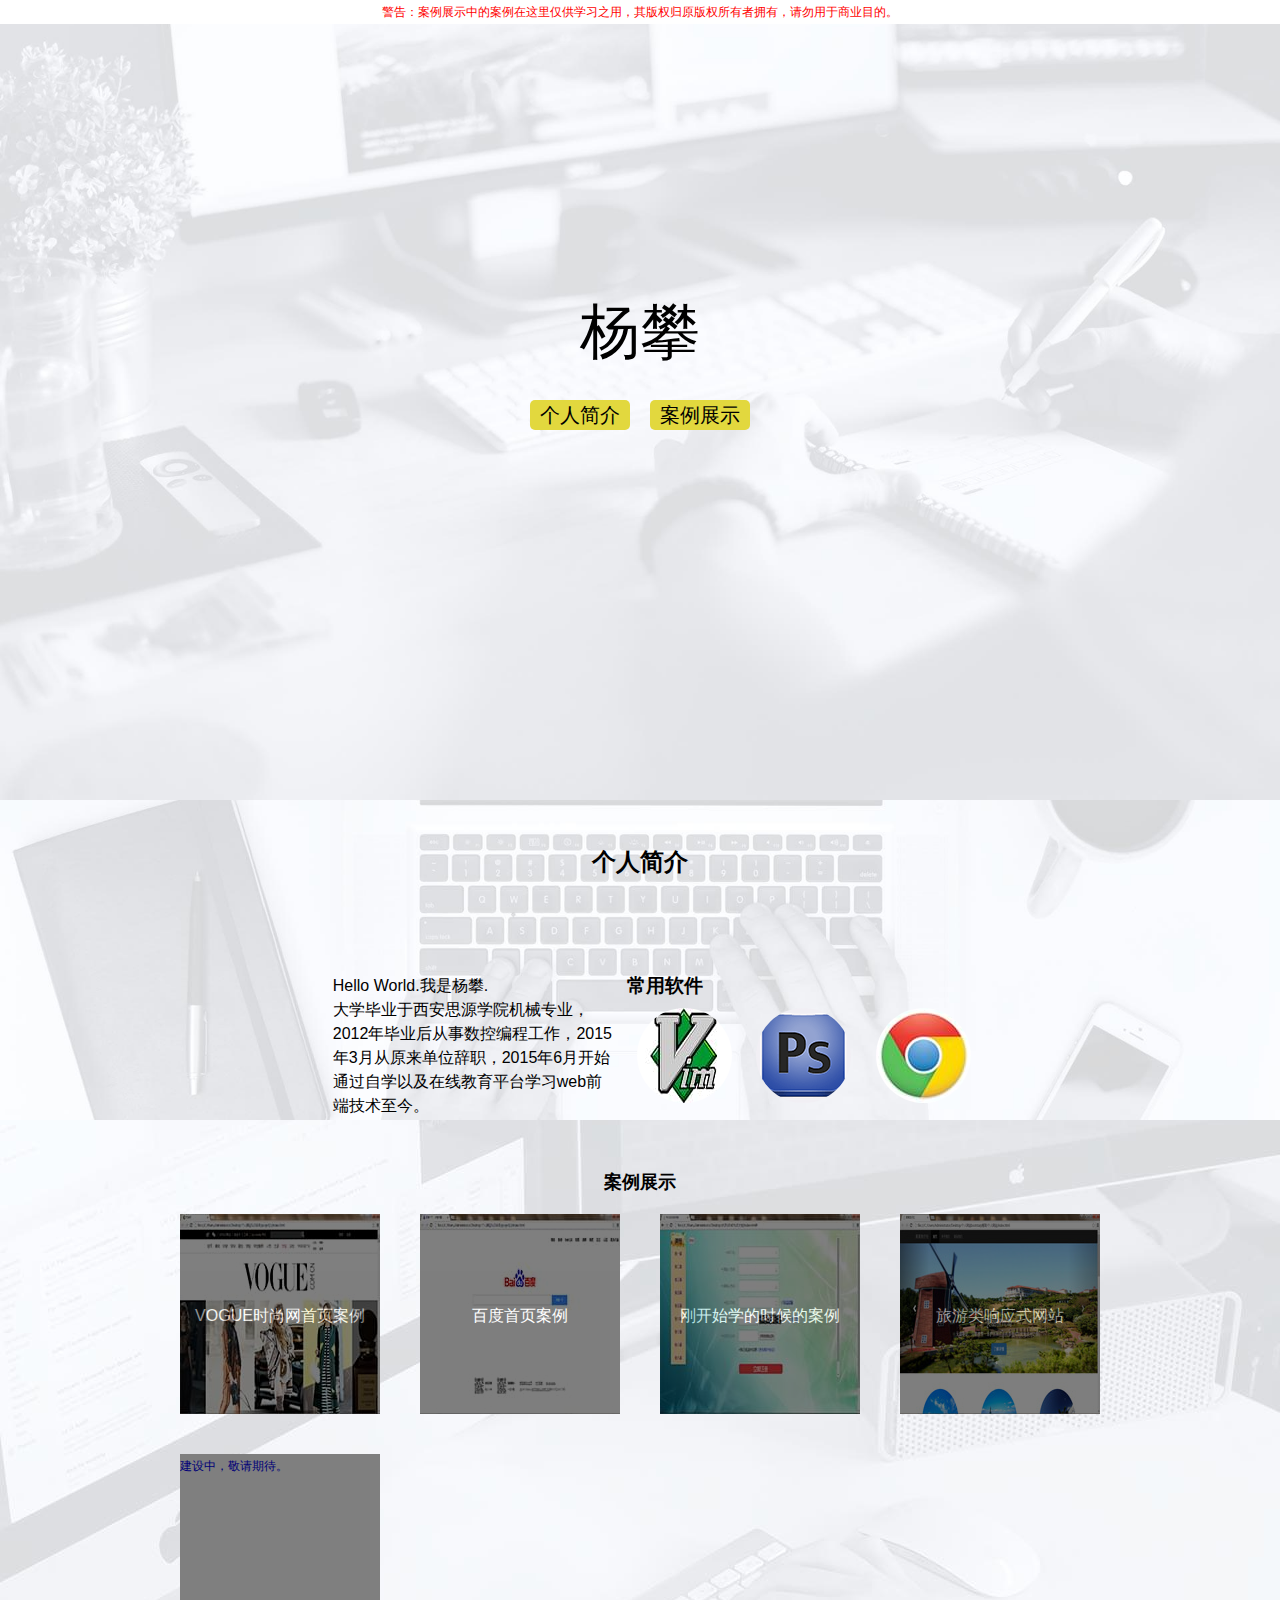
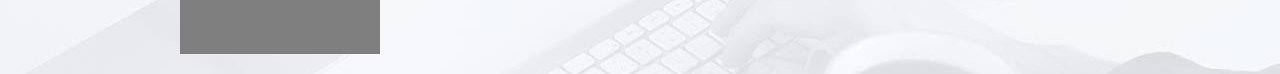
<file: index.html>
<!DOCTYPE html>
<html>
	<head>
		<meta charset="utf-8">
		<meta name="keywords" content="">
		<meta name="description" content="">
		<meta name="viewport" content="width=device-width,initial-scale=1">
		<link rel="stylesheet" href="css/reset.css">
		<link rel="stylesheet" href="css/index.css">
	</head>
	<body>
		<base target="_blank">
		<div class="wraning">
			警告：案例展示中的案例在这里仅供学习之用，其版权归原版权所有者拥有，请勿用于商业目的。
		</div>
		<div class="header">
			<div class="name">
				杨攀
			</div>
			<div class="wrap clearfix">
				<div class="aboutMe fl">
					<a href="javascript:;">个人简介</a>
				</div>
				<div class="work fl">
					<a href="javascript:;">案例展示</a>
				</div>
			</div>
		</div>
		<div class="about">
				<h2>个人简介</h2>
				<div class="wrap clearfix">
					<div class="descript fl">
					 	Hello World.我是杨攀.
					 	<p>
							大学毕业于西安思源学院机械专业，2012年毕业后从事数控编程工作，2015年3月从原来单位辞职，2015年6月开始通过自学以及在线教育平台学习web前端技术至今。
						</p>
					</div>
					<div class="sofe fl">
						<h3>常用软件</h3>
						<span></span>
						<span></span>
						<span></span>
					</div>
				</div>
		</div>
		<div class="workShow">
			<h2>案例展示</h2>
			<div class="wrap clearfix">
				<div class="show">
					<div class="mask"><p>VOGUE时尚网首页案例</p></div>
					<a href="project/1/index.html" title=""><img src="images/work1.jpg" width="200px" height="200px" alt="" title=""/></a>
				</div>
				<div class="show">
					<div class="mask"><p>百度首页案例</p></div>
					<a href="project/2/index.html" title=""><img src="images/work2.jpg" width="200px" height="200px" alt="" title=""/></a>
				</div>
				<div class="show">
					<div class="mask"><p>刚开始学的时候的案例</p></div>
					<a href="project/3/index.html" title=""><img src="images/work3.jpg" width="200px" height="200px" alt="" title=""/></a>
				</div>
				<div class="show">
					<div class="mask"><p>旅游类响应式网站</p></div>
					<a href="project/4/index.html" title=""><img src="images/work4.jpg" width="200px" height="200px" alt="" title=""/></a>
				</div>
				<div class="show">
					<div class="mask"></div>
					<a href="javascript:;" title="">建设中，敬请期待。</a>
				</div>
			</div>
		</div>
		<div class="backTop">
			
		</div>
	<script type="text/javascript" charset="utf-8" src="js/jquery-2.1.4.min.js"></script>
	<script type="text/javascript" charset="utf-8" src="js/index.js"></script>
	</body>
</html>
</file>
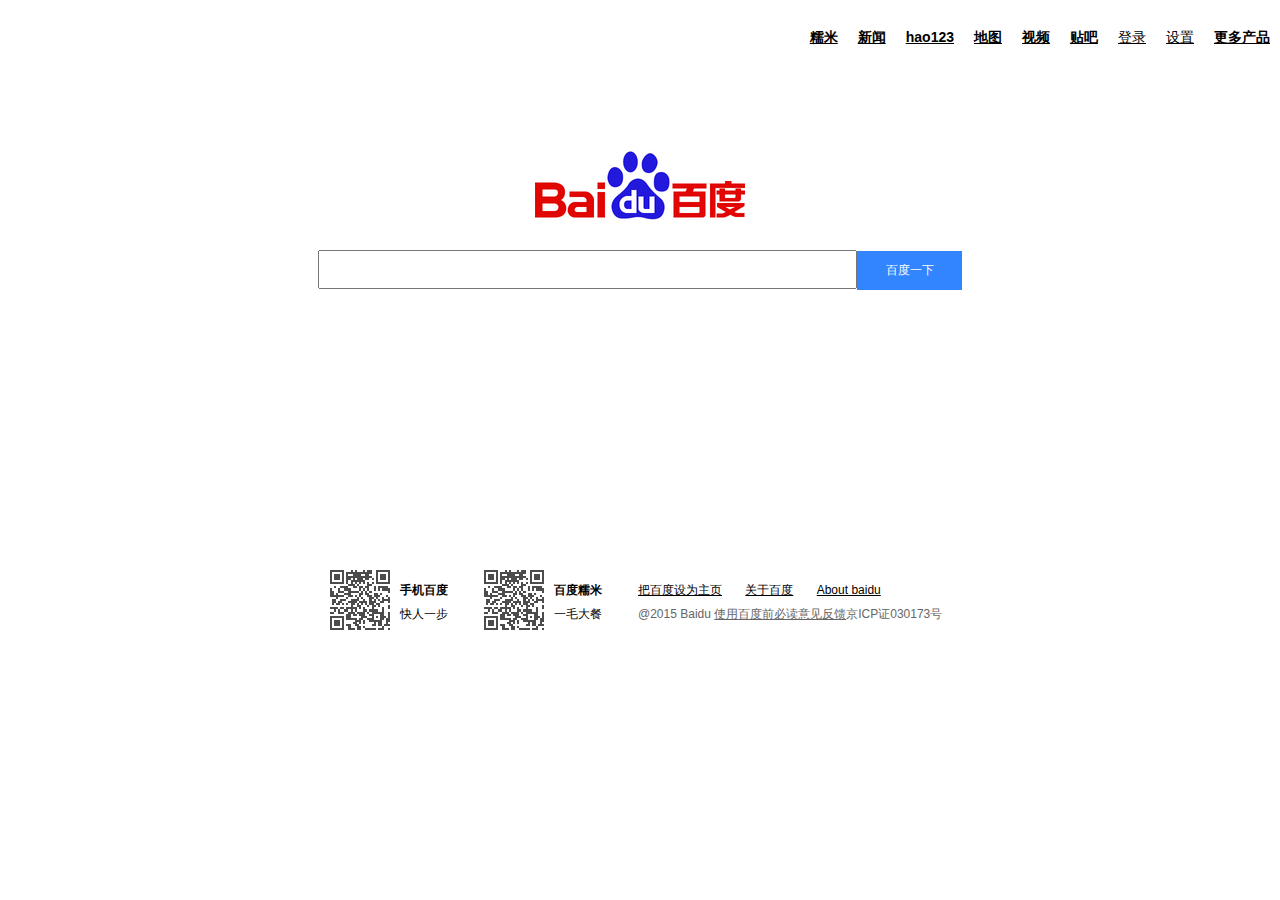
<file: project/2/index.html>
<!DOCTYPE HTML PUBLIC "-//W3C//DTD HTML 4.01//EN""
"http://www.w3.org/TR/html4/strict.dtd">
<html>
	<head>
		<meta http-equiv="content-type" content="text/html; charset=gbk">
	
		<title>�ٶ�һ�£����֪��</title>
		<link rel="stylesheet" href="css/reset.css" type="text/css" >
		<link rel="stylesheet" href="css/index.css" type="text/css" >
		<link rel="icon" href="images/titleicon.png" >
		<script type="text/javascript" src="js/index.js"></script>
	</head>
	<body>
		<div class="header">
			<ul class="nav">
				<li><a href="#">Ŵ��</a></li>
				<li><a href="#">����</a></li>
				<li><a href="#">hao123</a></li>
				<li><a href="#">��ͼ</a></li>
				<li><a href="#">��Ƶ</a></li>
				<li><a href="#">����</a></li>
				<li><a href="#" class="weight">��¼</a></li>
				<li id="set" class="set"><a href="#" class="weight">����</a>
					<i id="upArrow" class="upArrow"></i>
					<ul id="ul">
						<li><a href="#">��������</a></li>
						<li><a href="#">�߼�����</a></li>
						<li><a href="#">�ر�Ԥ��</a></li>
						<li><a href="#">������ʷ</a></li>
					</ul>
				</li>
				<li><a href="#">�����Ʒ</a></li>
			</ul>
		</div>
		<div class="content">
			<input type="text" name="serch" value=""><span class="serchBtn">�ٶ�һ��</span>
		</div>
		<div class="footer">
			<span class="weima"></span>
			<span class="weimaDes"><b>�ֻ��ٶ�</b>����һ��</span>
			<span class="weima"></span>
			<span class="weimaDes"><b>�ٶ�Ŵ��</b>һë���</span>
			<p class="setHome">
				<a href="#">�Ѱٶ���Ϊ��ҳ</a>
				<a href="#">���ڰٶ�</a>
				<a href="#">About baidu</a>
			</p>
			<p class="copyRight">@2015 Baidu <a href="#">ʹ�ðٶ�ǰ�ض�</a><a href="#">�������</a>��ICP֤030173��</p>
		</div>
	</body>
</html>
</file>
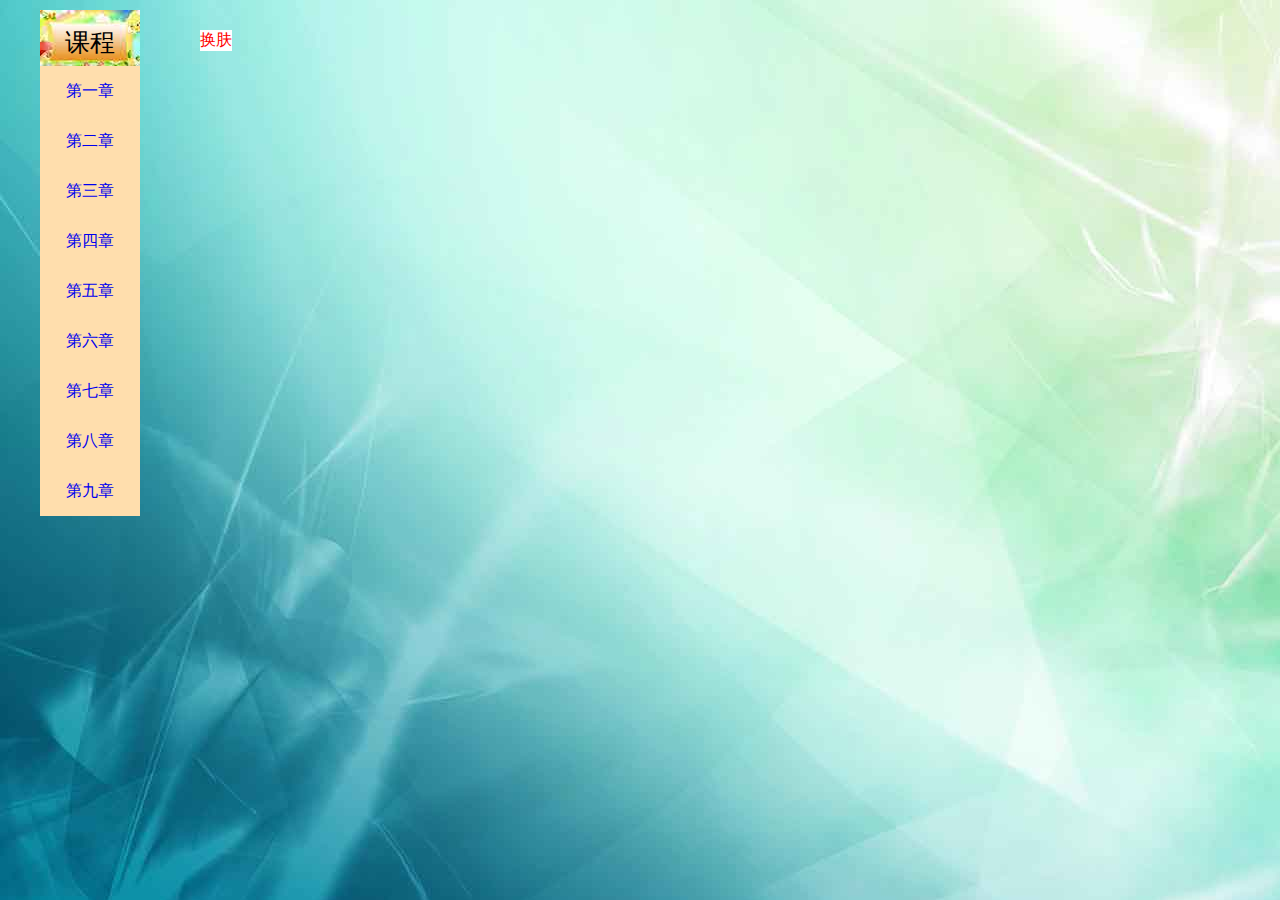
<file: project/3/index.html>
<!DOCTYPE html>
<html>
	<head>
		<meta http-equiv="content-type" content="text/html; charset=gb2312">
	
		<title>W1510043���</title>
		<link rel="stylesheet" href="css/main.css" type="text/css" >
		<script type="text/javascript" src="js/jquery-2.1.4.min.js"></script>
		<script type="text/javascript" src="js/index.js"></script>
	</head>
	<body >
		<div id="wrapper">
			<div id="content">
				<div id="nav">
					<span>�γ�</span>
					<ul>
						<li><a href="html/lesson1.html" target="window">��һ��</a></li>
						<li><a href="html/lesson2.html" target="window">�ڶ���</a></li>
						<li><a href="html/lesson3.html" target="window">������</a></li>
						<li><a href="html/lesson4.html" target="window">������</a></li>
						<li><a href="html/lesson5.html" target="window">������</a></li>
						<li><a href="html/lesson6.html" target="window">������</a></li>
						<li><a href="html/lesson7.html" target="window">������</a></li>
						<li><a href="html/lesson8.html" target="window">�ڰ���</a></li>
						<li><a href="html/lesson9.html" target="window">�ھ���</a></li>
					</ul>
				</div>
				<iframe name="window" frameborder="0"></iframe>
			</div>
			<div id="changeBgBox">
				<p id="changeBg">����</p>
				<div id="changeImg">
					<p id="close">�ر�</p>
					<div id="imgBox">
						<img src="images/main/bg0.jpg" width="150px" height="75px" alt="ͼƬ����ʧ��"/>
						<img src="images/main/bg1.jpg" width="150px" height="75px" alt="ͼƬ����ʧ��"/>
						<img src="images/main/bg2.jpg" width="150px" height="75px" alt="ͼƬ����ʧ��"/>
						<img src="images/main/bg3.jpg" width="150px" height="75px" alt="ͼƬ����ʧ��"/>
						<img src="images/main/bg4.jpg" width="150px" height="75px" alt="ͼƬ����ʧ��"/>
						<img src="images/main/bg5.jpg" width="150px" height="75px" alt="ͼƬ����ʧ��"/>
					</div>
					<div id="showimg"></div>
				</div>
			</div>
		</div>
	</body>
</html>
</file>
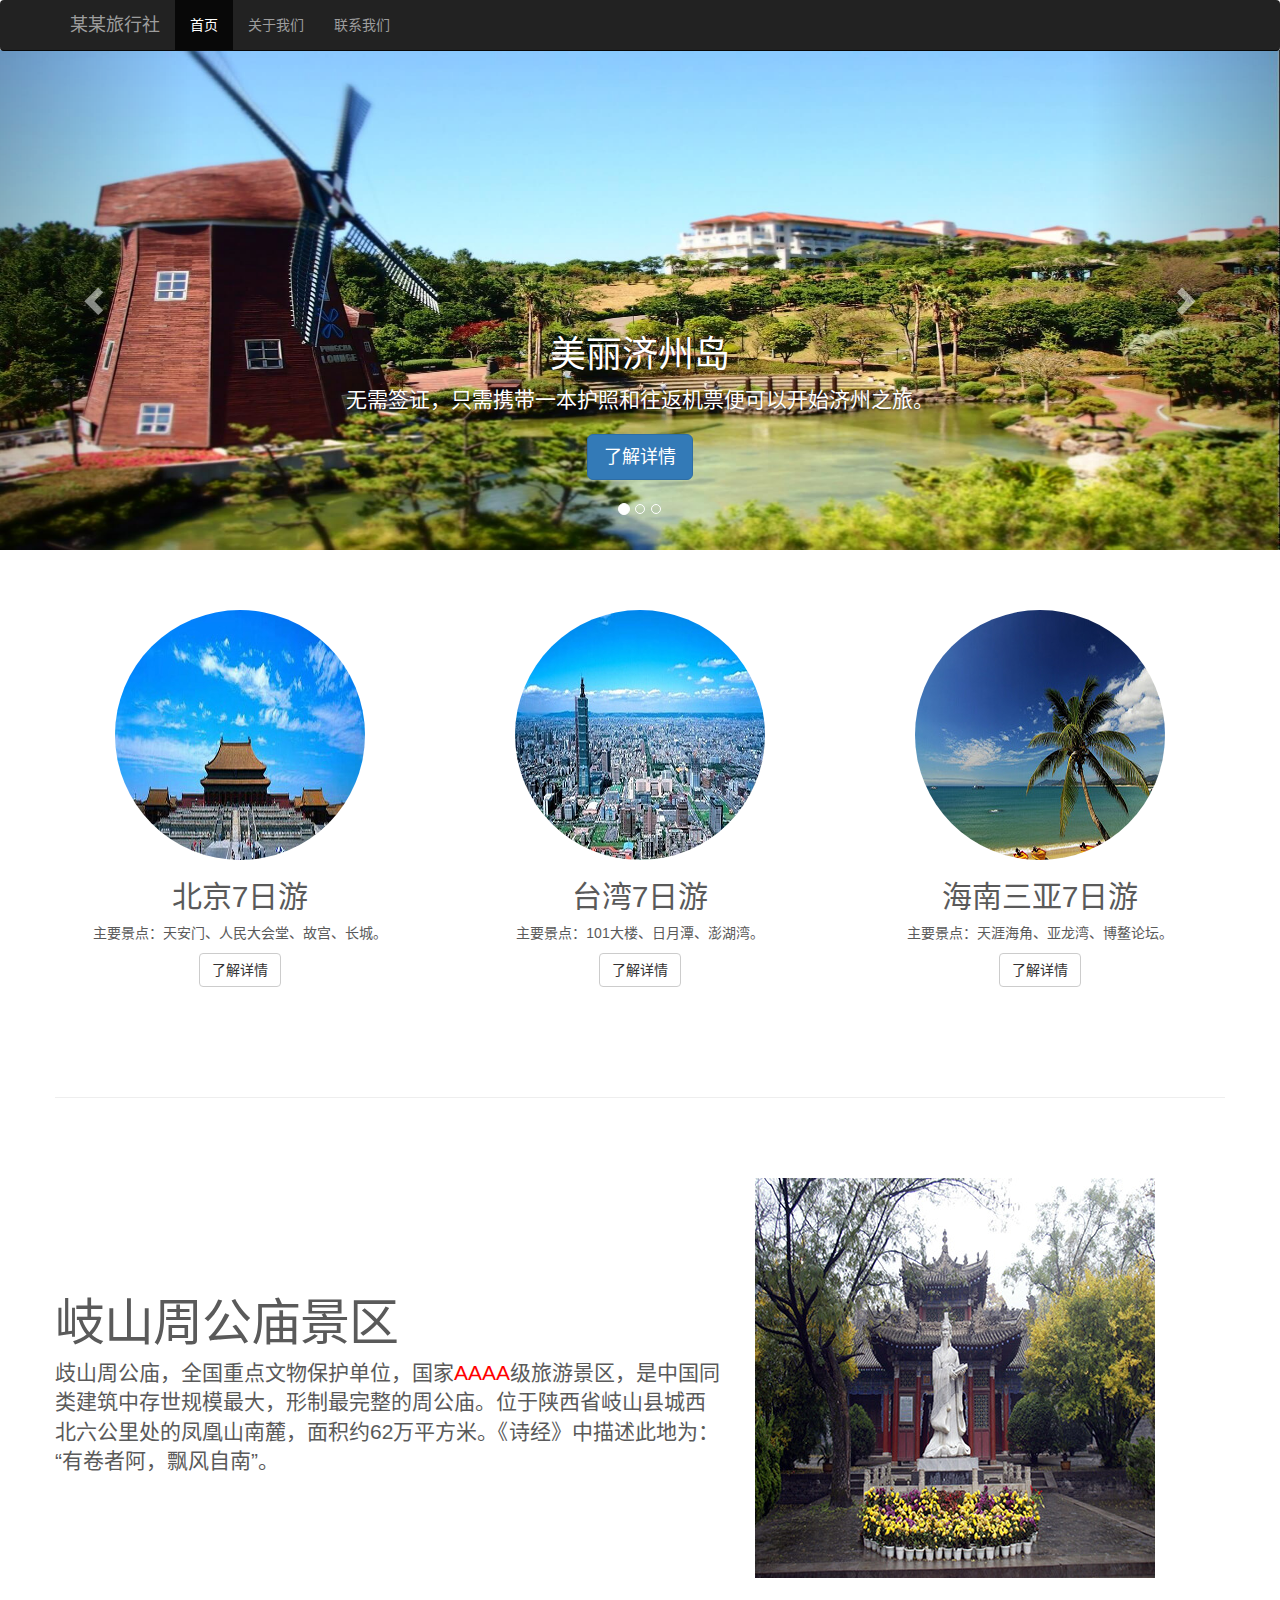
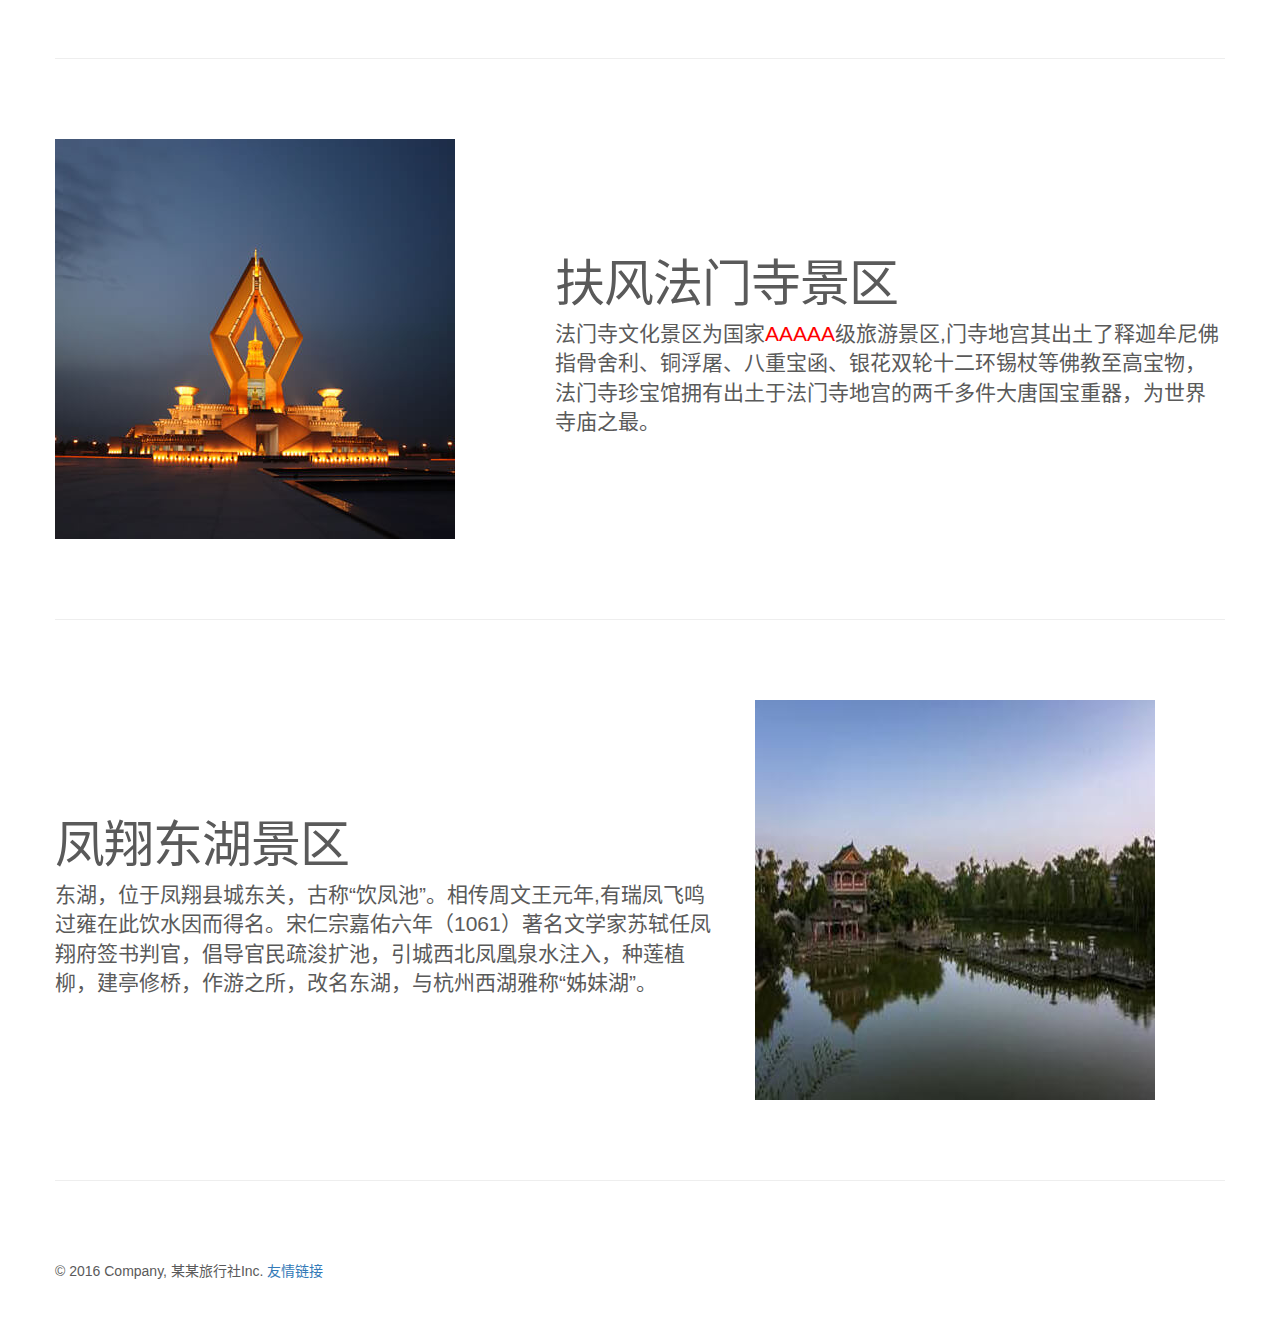
<file: project/4/index.html>
<!DOCTYPE html>
<html lang="zh-cn">
  
<!-- Mirrored from v3.bootcss.com/examples/carousel/ by HTTrack Website Copier/3.x [XR&CO'2013], Sun, 26 Jan 2014 11:51:22 GMT -->
<head>
    <meta charset="utf-8">
    <meta http-equiv="X-UA-Compatible" content="IE=edge">
    <meta name="viewport" content="width=device-width, initial-scale=1.0">
    <meta name="description" content="">
    <meta name="author" content="">
    <title>某某旅行社</title>

    <!-- Bootstrap core CSS -->
    <link href="css/bootstrap.min.css" rel="stylesheet">

    <!-- Just for debugging purposes. Don't actually copy this line! -->
    <!--[if lt IE 9]><script src="../../docs-assets/js/ie8-responsive-file-warning.js"></script><![endif]-->

    <!-- HTML5 shim and Respond.js IE8 support of HTML5 elements and media queries -->
    <!--[if lt IE 9]>
      <script src="http://cdn.bootcss.com/html5shiv/3.7.0/html5shiv.min.js"></script>
      <script src="http://cdn.bootcss.com/respond.js/1.3.0/respond.min.js"></script>
    <![endif]-->

    <!-- Custom styles for this template -->
    <link href="css/grumble.min.css" rel="stylesheet">
    <link href="css/index.css" rel="stylesheet">
  </head>
<!-- NAVBAR
================================================== -->
  <body>
    <div class="navbar-wrapper">
      <div class="container">

        <div class="navbar navbar-inverse navbar-fixed-top" role="navigation">
          <div class="container">
            <div class="navbar-header">
              <button type="button" class="navbar-toggle" data-toggle="collapse" data-target=".navbar-collapse">
                <span class="sr-only">Toggle navigation</span>
                <span class="icon-bar"></span>
                <span class="icon-bar"></span>
                <span class="icon-bar"></span>
              </button>
              <a class="navbar-brand" href="#">某某旅行社</a>
            </div>
            <div class="navbar-collapse collapse">
              <ul class="nav navbar-nav">
                <li class="active"><a href="#">首页</a></li>
                <li><a href="#about">关于我们</a></li>
                <li><a href="#contact">联系我们</a></li>
              </ul>
            </div>
          </div>
        </div>

      </div>
    </div>


    <!-- Carousel
    ================================================== -->
    <div id="myCarousel" class="carousel slide" data-ride="carousel" data-interval="4000">
      <!-- Indicators -->
      <ol class="carousel-indicators">
        <li data-target="#myCarousel" data-slide-to="0" class="active"></li>
        <li data-target="#myCarousel" data-slide-to="1" ></li>
        <li data-target="#myCarousel" data-slide-to="2"></li>
      </ol>
      <div class="carousel-inner">
        <div class="item active">
          <img src="images/11.jpg" alt="First slide">
          <div class="container">
            <div class="carousel-caption">
              <h1>美丽济州岛</h1>
              <p>无需签证，只需携带一本护照和往返机票便可以开始济州之旅。</p>
              <p><a class="btn btn-lg btn-primary" href="#" role="button">了解详情</a></p>
            </div>
          </div>
        </div>
        <div class="item">
          <img src="images/22.jpeg" alt="Second slide">
          <div class="container">
            <div class="carousel-caption">
              <h1>狂野非洲</h1>
              <p>感受来自非洲的气息</p>
              <p><a class="btn btn-lg btn-primary" href="#" role="button">了解详情</a></p>
            </div>
          </div>
        </div>
        <div class="item">
          <img src="images/33.jpg" alt="third">
          <div class="container">
            <div class="carousel-caption">
              <h1>南极之旅</h1>
              <p>当世界各地都已经挤满了游人，你有没有想过，要到世界的尽头好好感受一下。</p>
              <p><a class="btn btn-lg btn-primary" href="#" role="button">了解详情</a></p>
            </div>
          </div>
        </div>
      </div>
      <a class="left carousel-control" href="#myCarousel" data-slide="prev"><span class="glyphicon glyphicon-chevron-left"></span></a>
      <a class="right carousel-control" href="#myCarousel" data-slide="next"><span class="glyphicon glyphicon-chevron-right"></span></a>
    </div><!-- /.carousel -->



    <!-- Marketing messaging and featurettes
    ================================================== -->
    <!-- Wrap the rest of the page in another container to center all the content. -->

    <div class="container marketing">

      <!-- Three columns of text below the carousel -->
      <div class="row">
        <div class="col-lg-4">
          <img class="img-circle" src="images/a1.jpg" alt="">
          <h2 class="show">北京7日游</h2>
          <p>主要景点：天安门、人民大会堂、故宫、长城。</p>
          <p><a class="btn btn-default" href="#" role="button">了解详情</a></p>
        </div><!-- /.col-lg-4 -->
        <div class="col-lg-4">
          <img class="img-circle" src="images/b2.jpg" alt="">
          <h2 class="show">台湾7日游</h2>
          <p>主要景点：101大楼、日月潭、澎湖湾。</p>
          <p><a class="btn btn-default" href="#" role="button">了解详情</a></p>
        </div><!-- /.col-lg-4 -->
        <div class="col-lg-4">
          <img class="img-circle" src="images/c3.jpg" alt="">
          <h2 class="show">海南三亚7日游</h2>
          <p>主要景点：天涯海角、亚龙湾、博鳌论坛。</p>
          <p><a class="btn btn-default" href="#" role="button">了解详情</a></p>
        </div><!-- /.col-lg-4 -->
      </div><!-- /.row -->


      <!-- START THE FEATURETTES -->

      <hr class="featurette-divider">

      <div class="row featurette">
        <div class="col-md-7">
          <h2 class="featurette-heading">岐山周公庙景区</h2>
		  <p class="lead">歧山周公庙，全国重点文物保护单位，国家<span class="fontColor">AAAA</span>级旅游景区，是中国同类建筑中存世规模最大，形制最完整的周公庙。位于陕西省岐山县城西北六公里处的凤凰山南麓，面积约62万平方米。《诗经》中描述此地为：“有卷者阿，飘风自南”。</p>
        </div>
        <div class="col-md-5">
          <img class="featurette-image img-responsive" src="images/111.jpg" alt="image">
        </div>
      </div>

      <hr class="featurette-divider">

      <div class="row featurette">
        <div class="col-md-5">
          <img class="featurette-image img-responsive" src="images/222.jpg" alt="">
        </div>
        <div class="col-md-7">
          <h2 class="featurette-heading">扶风法门寺景区</h2>
          <p class="lead">法门寺文化景区为国家<span class="fontColor">AAAAA</span>级旅游景区,门寺地宫其出土了释迦牟尼佛指骨舍利、铜浮屠、八重宝函、银花双轮十二环锡杖等佛教至高宝物，法门寺珍宝馆拥有出土于法门寺地宫的两千多件大唐国宝重器，为世界寺庙之最。</p>
        </div>
      </div>

      <hr class="featurette-divider">

      <div class="row featurette">
        <div class="col-md-7">
          <h2 class="featurette-heading">凤翔东湖景区</h2>
          <p class="lead">东湖，位于凤翔县城东关，古称“饮凤池”。相传周文王元年,有瑞凤飞鸣过雍在此饮水因而得名。宋仁宗嘉佑六年（1061）著名文学家苏轼任凤翔府签书判官，倡导官民疏浚扩池，引城西北凤凰泉水注入，种莲植柳，建亭修桥，作游之所，改名东湖，与杭州西湖雅称“姊妹湖”。</p>
        </div>
        <div class="col-md-5">
          <img class="featurette-image img-responsive" src="images/333.jpg" alt="">
        </div>
      </div>

      <hr class="featurette-divider">

      <!-- /END THE FEATURETTES -->


      <!-- FOOTER -->
      <footer>
        <p>&copy; 2016 Company, 某某旅行社Inc. <a href="#">友情链接</a></p>
      </footer>

    </div><!-- /.container -->

	<div class="backTop">
			
	</div>

    <!-- Bootstrap core JavaScript
    ================================================== -->
    <!-- Placed at the end of the document so the pages load faster -->
    <script src="js/jquery-2.1.4.min.js"></script>
    <script src="js/bootstrap.min.js"></script>
    <script src="js/jquery.grumble.min.js"></script>
    <script src="js/index.js"></script>
    <script src="js/holder.min.js"></script>
  </body>

<!-- Mirrored from v3.bootcss.com/examples/carousel/ by HTTrack Website Copier/3.x [XR&CO'2013], Sun, 26 Jan 2014 11:51:22 GMT -->
</html>
</file>
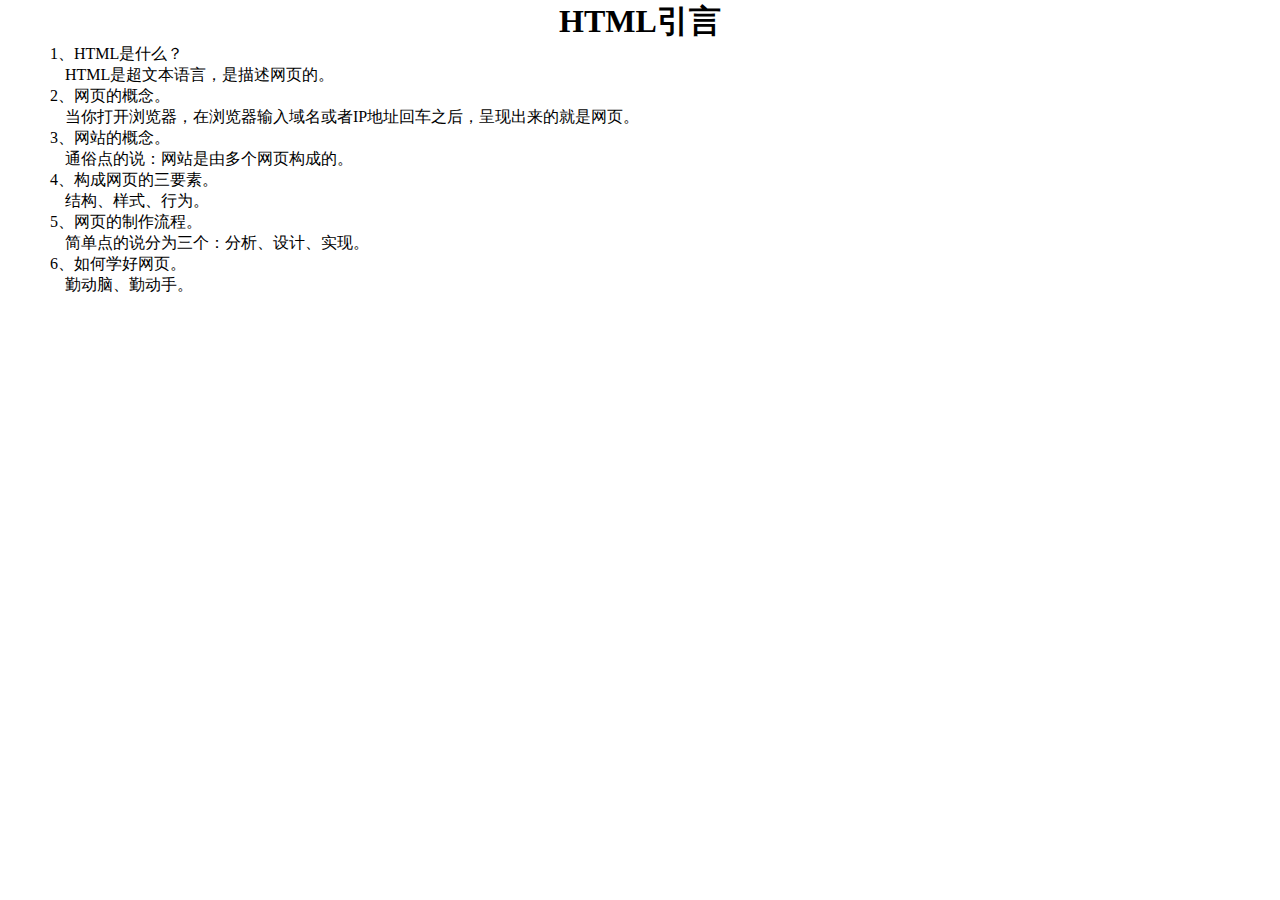
<file: project/3/html/lesson1.html>
<!DOCTYPE html>
<html>
	<head>
		<meta http-equiv="content-type" content="text/html; charset=gb2312">
	    <link rel="stylesheet" href="..//css/lesson1.css" type="text/css" media="screen" charset="utf-8">
		<title>Lesson1</title>
		
	</head>
	<body>
		<div id="header">
			<h1 id="title">HTML����</h1>
		</div>
		<div id="content">
			<p class="knowledge">1��HTML��ʲô��</p>
			<p class="answer">HTML�ǳ��ı����ԣ���������ҳ�ġ�</p>
			<p class="knowledge">2����ҳ�ĸ��</p>
			<p class="answer">�������������������������������IP��ַ�س�֮�󣬳��ֳ����ľ�����ҳ��</p>
			<p class="knowledge">3����վ�ĸ��</p>
			<p class="answer">ͨ�׵��˵����վ���ɶ����ҳ���ɵġ�</p>
			<p class="knowledge">4��������ҳ����Ҫ�ء�</p>
			<p class="answer">�ṹ����ʽ����Ϊ��</p>
			<p class="knowledge">5����ҳ���������̡�</p>
			<p class="answer">�򵥵��˵��Ϊ��������������ơ�ʵ�֡�</p>
			<p class="knowledge">6�����ѧ����ҳ��</p>
			<p class="answer">�ڶ��ԡ��ڶ��֡�</p>
		</div>
	</body>
</html>
</file>
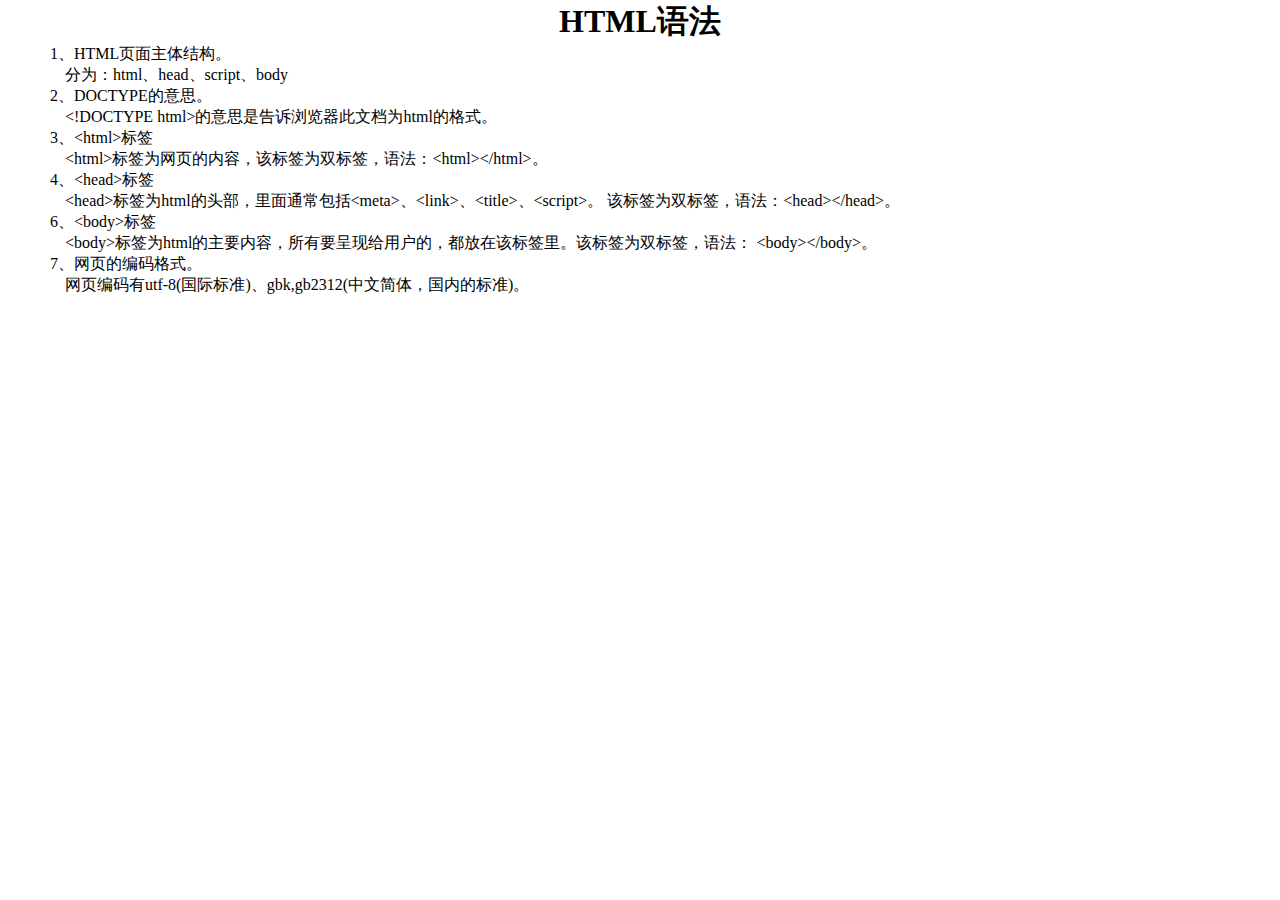
<file: project/3/html/lesson2.html>
<!DOCTYPE html>
<html>
	<head>
		<meta http-equiv="content-type" content="text/html; charset=gb2312">
	    <link rel="stylesheet" href="..//css/lesson2.css" type="text/css" media="screen" charset="utf-8">
		<title>Lesson2</title>
		
	</head>
	<body>
		<div id="header">
			<h1 id="title">HTML�﷨</h1>
		</div>
		<div id="content">
			<p class="knowledge">1��HTMLҳ������ṹ��</p>
			<p class="answer">��Ϊ��html��head��script��body</p>
			<p class="knowledge">2��DOCTYPE����˼��</p>
			<p class="answer">&lt!DOCTYPE html&gt����˼�Ǹ�����������ĵ�Ϊhtml�ĸ�ʽ��</p>
			<p class="knowledge">3��&lthtml&gt��ǩ</p>
			<p class="answer">&lthtml&gt��ǩΪ��ҳ�����ݣ��ñ�ǩΪ˫��ǩ���﷨��&lthtml&gt&lt/html&gt��</p>
			<p class="knowledge">4��&lthead&gt��ǩ</p>
			<p class="answer">&lthead&gt��ǩΪhtml��ͷ��������ͨ������&ltmeta&gt��&ltlink&gt��&lttitle&gt��&ltscript&gt��
			                 �ñ�ǩΪ˫��ǩ���﷨��&lthead&gt&lt/head&gt��</p>
			<p class="knowledge">6��&ltbody&gt��ǩ</p>
			<p class="answer">&ltbody&gt��ǩΪhtml����Ҫ���ݣ�����Ҫ���ָ��û��ģ������ڸñ�ǩ��ñ�ǩΪ˫��ǩ���﷨��
			                  &ltbody&gt&lt/body&gt��</p>
			<p class="knowledge">7����ҳ�ı����ʽ��</p>
			<p class="answer">��ҳ������utf-8(���ʱ�׼)��gbk,gb2312(���ļ��壬���ڵı�׼)��</p>
		</div>
	</body>
</html>
</file>
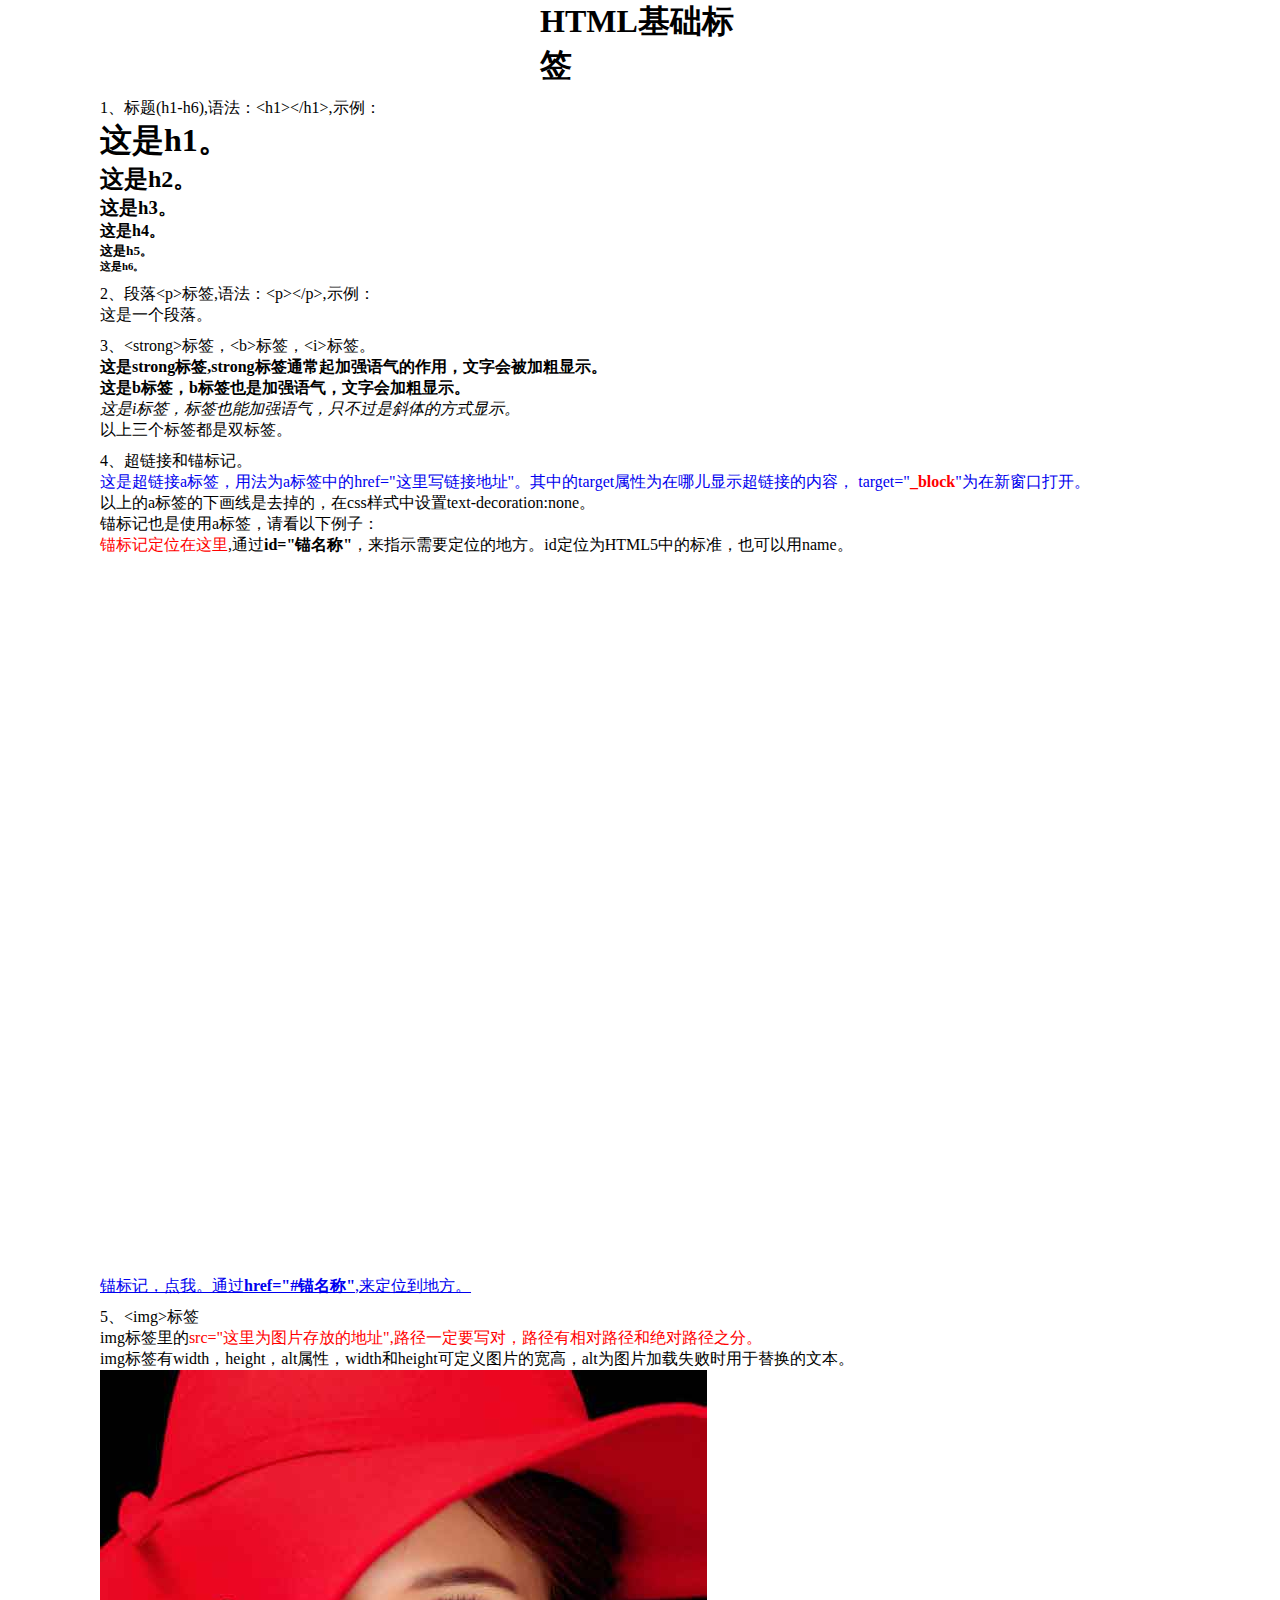
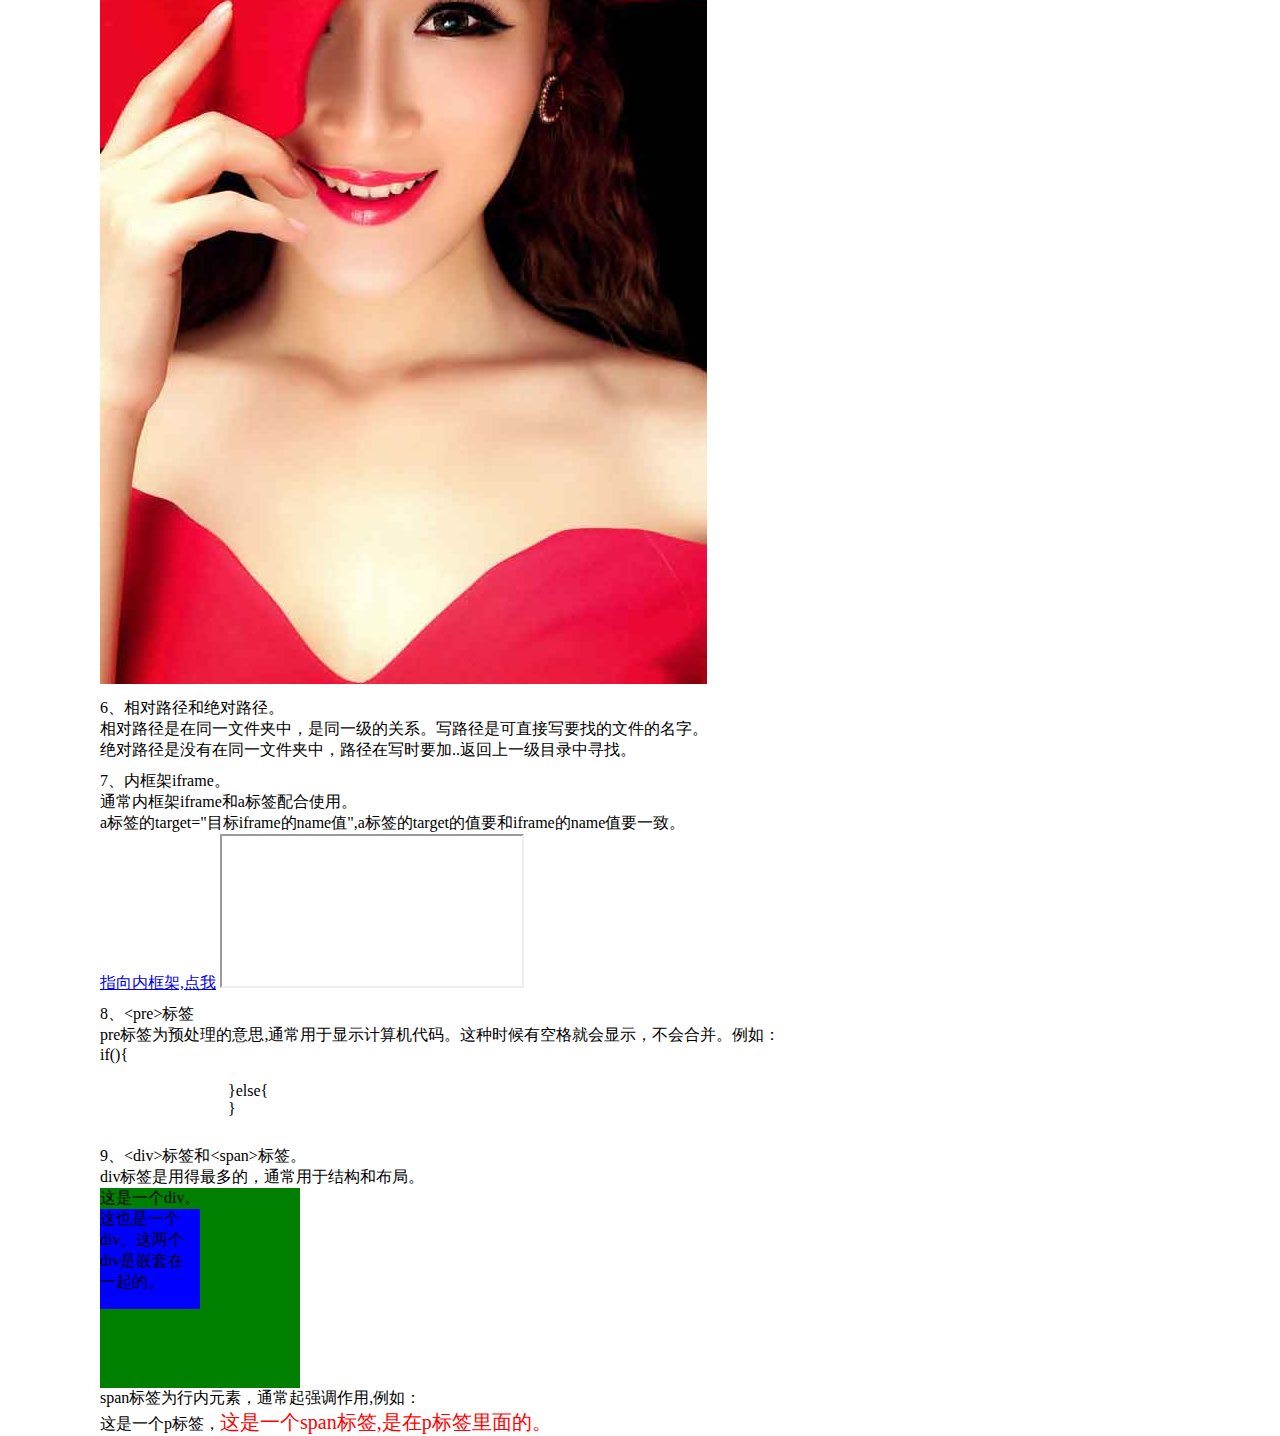
<file: project/3/html/lesson3.html>
<!DOCTYPE html>
<html>
	<head>
		<meta http-equiv="content-type" content="text/html; charset=gb2312">
	    <link rel="stylesheet" href="..//css/lesson3.css" type="text/css" media="screen" charset="utf-8">
		<title>Lesson3</title>
		
	</head>
	<body>
		<div id="header">
			<span class="title"><b>HTML������ǩ</b></span>
		</div>
		<div id="content">
			<div class="knowledge">
				<p>1������(h1-h6),�﷨��&lth1&gt&lt/h1&gt,ʾ����</p>
				<h1>����h1��</h1>
				<h2>����h2��</h2>
				<h3>����h3��</h3>
				<h4>����h4��</h4>
				<h5>����h5��</h5>
				<h6>����h6��</h6>
			</div>
			<div class="knowledge">
				<p>2������&ltp&gt��ǩ,�﷨��&ltp&gt&lt/p&gt,ʾ����</p>
				<p>����һ�����䡣</p>
			</div>
			<div class="knowledge">
				<p>3��&ltstrong&gt��ǩ��&ltb&gt��ǩ��&lti&gt��ǩ��</p>
				<strong>����strong��ǩ,strong��ǩͨ�����ǿ���������ã����ֻᱻ�Ӵ���ʾ��</strong> </br>
				<b>����b��ǩ��b��ǩҲ�Ǽ�ǿ���������ֻ�Ӵ���ʾ��</b> </br>
				<i>����i��ǩ����ǩҲ�ܼ�ǿ������ֻ������б��ķ�ʽ��ʾ��</i> </br>
				<p>����������ǩ����˫��ǩ��</p>
			</div>
			<div class="knowledge">
				<p>4�������Ӻ�ê��ǡ�</p>
				<a href="#" style="text-decoration:none">���ǳ�����a��ǩ���÷�Ϊa��ǩ�е�href="����д���ӵ�ַ"�����е�target����Ϊ���Ķ���ʾ�����ӵ����ݣ�
					target="<b style="color:red">_block</b>"Ϊ���´��ڴ򿪡�
				</a>
				<p>���ϵ�a��ǩ���»�����ȥ���ģ���css��ʽ������text-decoration:none��</p>
				<p>ê���Ҳ��ʹ��a��ǩ���뿴�������ӣ�</p>
				<a id="a1" ><span style="color:red">ê��Ƕ�λ������</span>,ͨ��<b>id="ê����"</b>����ָʾ��Ҫ��λ�ĵط���id��λΪHTML5�еı�׼��Ҳ������name��</a>
				</br>
				</br>
				</br>
				</br>
				</br>
				</br>
				</br>
				</br>
				</br>
				</br>
				</br>
				</br>
				</br>
				</br>
				</br>
				</br>
				</br>
				</br>
				</br>
				</br>
				</br>
				</br>
				</br>
				</br>
				</br>
				</br>
				</br>
				</br>
				</br>
				</br>
				</br>
				</br>
				</br>
				</br>
				</br>
				</br>
				</br>
				</br>
				</br>
				</br>
				</br>
				<a href="#a1">ê��ǣ����ҡ�ͨ��<b>href="#ê����"</b>,����λ���ط���</a>
			</div>
			<div class="knowledge">
				<p>5��&ltimg&gt��ǩ</p>
				<p>img��ǩ���<span style="color:red">src="����ΪͼƬ��ŵĵ�ַ",·��һ��Ҫд�ԣ�·�������·���;���·��֮�֡�</span></p>
				<p>img��ǩ��width��height��alt���ԣ�width��height�ɶ���ͼƬ�Ŀ��ߣ�altΪͼƬ����ʧ��ʱ�����滻���ı���</p>
				<img src="../images/lesson3/img1.jpg" />
			</div>
			<div class="knowledge">
				<p>6�����·���;���·����</p>
				<p>���·������ͬһ�ļ����У���ͬһ���Ĺ�ϵ��д·���ǿ�ֱ��дҪ�ҵ��ļ������֡�</p>
				<p>����·����û����ͬһ�ļ����У�·����дʱҪ��..������һ��Ŀ¼��Ѱ�ҡ�</p>
			</div>
			<div class="knowledge">
				<p>7���ڿ��iframe��</p>
				<p>ͨ���ڿ��iframe��a��ǩ���ʹ�á�</p>
				<p>a��ǩ��target="Ŀ��iframe��nameֵ",a��ǩ��target��ֵҪ��iframe��nameֵҪһ�¡�</p>
				<a href="../index.html" target="iframe1">ָ���ڿ��,����</a>
				<iframe name="iframe1"></iframe>
			</div>
			<div class="knowledge">
				<p>8��&ltpre&gt��ǩ</p>
				<p>pre��ǩΪԤ��������˼,ͨ��������ʾ��������롣����ʱ���пո�ͻ���ʾ������ϲ������磺</p>
				<pre>if(){
				
				}else{
				}
				</pre>
			</div>
			<div class="knowledge">
				<p>9��&ltdiv&gt��ǩ��&ltspan&gt��ǩ��</p>
				<p>div��ǩ���õ����ģ�ͨ�����ڽṹ�Ͳ��֡�</p>
				<div class="box" style="width:200px;height:200px;background-color:green;">
					����һ��div��
					<div class="box1" style="width:100px;height:100px;background-color:blue;">
						��Ҳ��һ��div��������div��Ƕ����һ��ġ�
					</div>
				</div>
				<p>span��ǩΪ����Ԫ�أ�ͨ����ǿ������,���磺</p>
				<p>����һ��p��ǩ��<span style="font-size:20px;color:red;">����һ��span��ǩ,����p��ǩ����ġ�</span></p>
			</div>
		</div>
	</body>
</html>
</file>
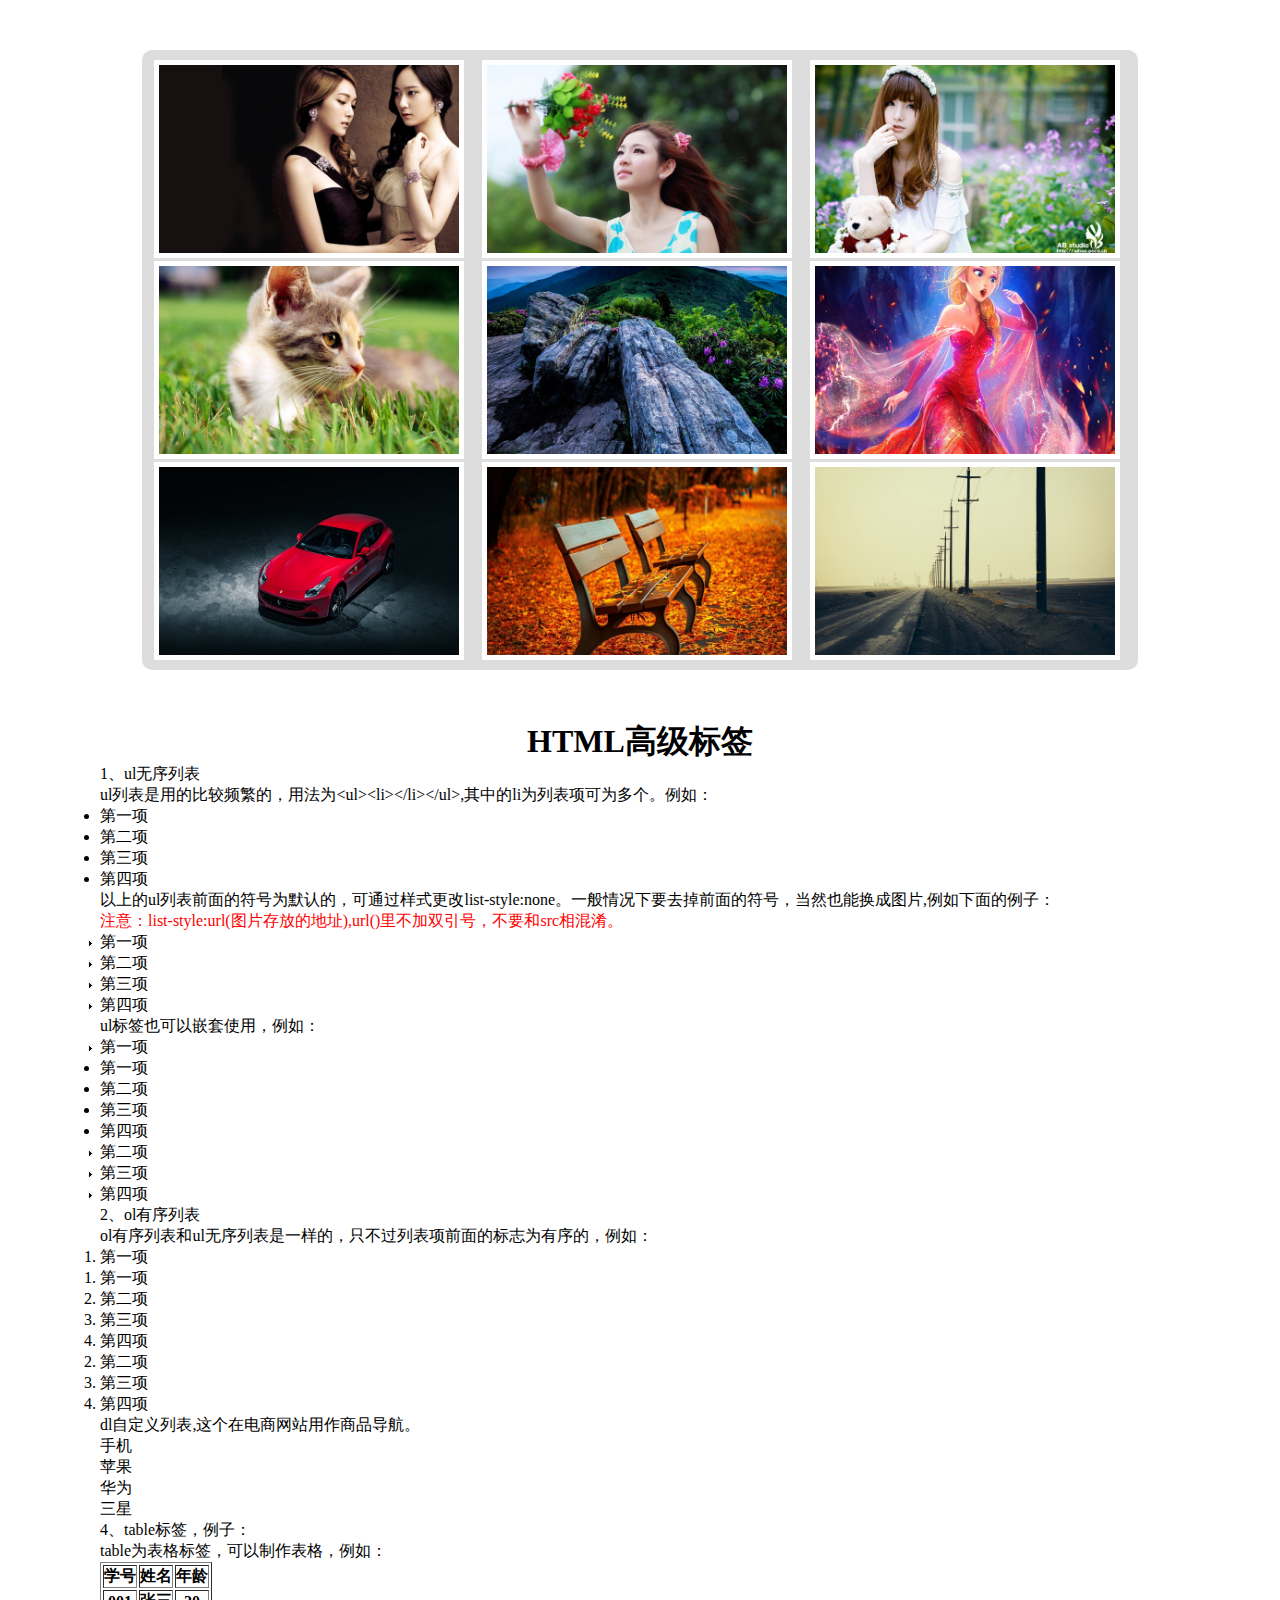
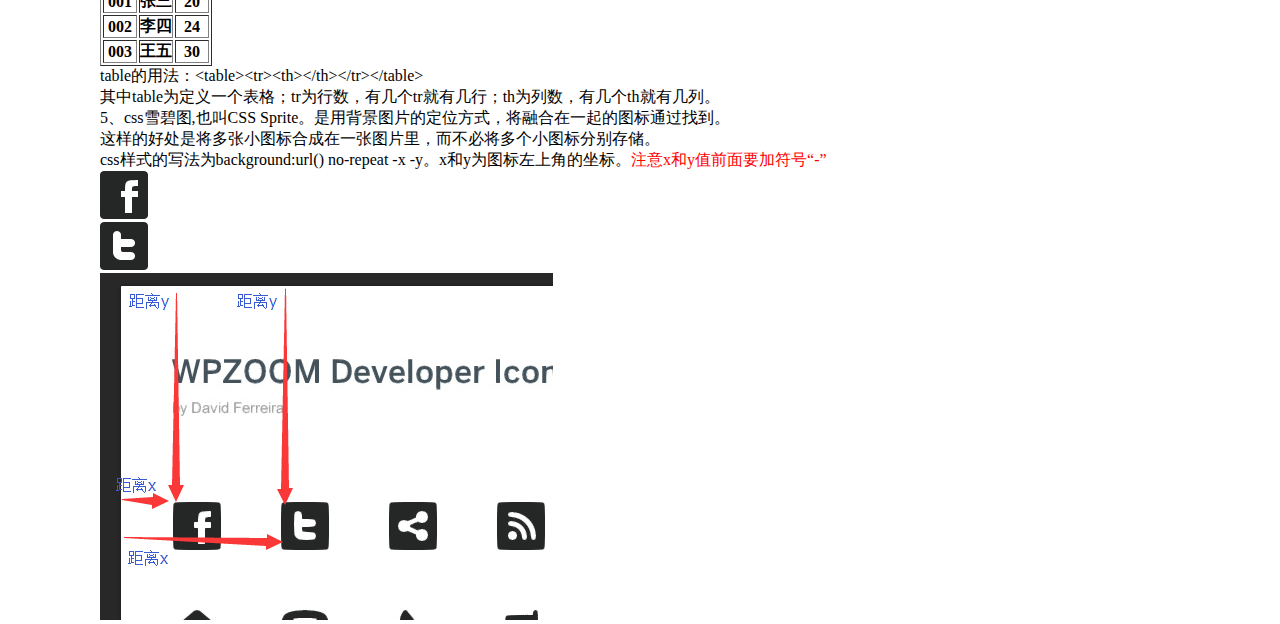
<file: project/3/html/lesson4.html>
<!DOCTYPE html>
<html>
	<head>
		<meta http-equiv="content-type" content="text/html; charset=gbk">
	
		<title>Lesson4</title>
		<link rel="stylesheet" href="../css/lesson4.css" type="text/css" media="screen" charset="utf-8">
	</head>
	<body>
		<div id="box">
			<ul>
				<li><img src="../images/lesson4/big1.jpg" width="300px" height="188px" /></li>
				<li><img src="../images/lesson4/big2.jpg" width="300px" height="188px" /></li>
				<li><img src="../images/lesson4/big3.jpg" width="300px" height="188px" /></li>
				<li><img src="../images/lesson4/big4.jpg" width="300px" height="188px" /></li>
				<li><img src="../images/lesson4/big5.jpg" width="300px" height="188px" /></li>
				<li><img src="../images/lesson4/big6.jpg" width="300px" height="188px" /></li>
				<li><img src="../images/lesson4/big7.jpg" width="300px" height="188px" /></li>
				<li><img src="../images/lesson4/big8.jpg" width="300px" height="188px" /></li>
				<li><img src="../images/lesson4/big9.jpg" width="300px" height="188px" /></li>
			</ul>
		</div>
		<div id="lesson4">
			<h1 id="title">HTML�߼���ǩ</h1>
			<div id="knowledge">
				<div id="knowledge1">
					<p>1��ul�����б�</p>
					<p>ul�б����õıȽ�Ƶ���ģ��÷�Ϊ&ltul&gt&ltli&gt&lt/li&gt&lt/ul&gt,���е�liΪ�б����Ϊ��������磺</p>
					<ul style="list-style:disc">
						<li>��һ��</li>
						<li>�ڶ���</li>
						<li>������</li>
						<li>������</li>
					</ul>
					<p>���ϵ�ul�б�ǰ��ķ���ΪĬ�ϵģ���ͨ����ʽ����list-style:none��һ�������Ҫȥ��ǰ��ķ��ţ���ȻҲ�ܻ���ͼƬ,������������ӣ�</p>
					<span style="color:red;">ע�⣺list-style:url(ͼƬ��ŵĵ�ַ),url()�ﲻ��˫���ţ���Ҫ��src�������</span>
					<ul id="li_bg" >
						<li>��һ��</li>
						<li>�ڶ���</li>
						<li>������</li>
						<li>������</li>
					</ul>
					<p>ul��ǩҲ����Ƕ��ʹ�ã����磺</p>
					<ul id="li_bg" >
						<li>��һ��
						<ul><ul style="list-style:disc">
						<li>��һ��</li>
						<li>�ڶ���</li>
						<li>������</li>
						<li>������</li>
					</ul>
						</ul>
						</li>
						<li>�ڶ���</li>
						<li>������</li>
						<li>������</li>
					</ul>
				</div>
				<div id="konwledge2">
					<p>2��ol�����б�</p>
					<p>ol�����б���ul�����б���һ���ģ�ֻ�����б���ǰ��ı�־Ϊ����ģ����磺</p>
					<ol>
						<li>��һ��
							<ol>
								<li>��һ��</li>
								<li>�ڶ���</li>
								<li>������</li>
								<li>������</li>
							</ol>
						</li>
						<li>�ڶ���</li>
						<li>������</li>
						<li>������</li>
					</ol>
				</div>
				<div id="knowledge3">
					<p>dl�Զ����б�,����ڵ�����վ������Ʒ������</p>
					<dl>
						<dt>�ֻ�</dt>
						<dd>ƻ��</dd>
						<dd>��Ϊ</dd>
						<dd>����</dd>
					</dl>
				</div>
				<div id="knoeledge4">
					<p>4��table��ǩ�����ӣ�</p>
					<p>tableΪ�����ǩ�����������������磺</p>
					<table border="1">
						<tr>
							<th>ѧ��</th>
							<th>����</th>
							<th>����</th>
						</tr>
						<tr>
							<th>001</th>
							<th>����</th>
							<th>20</th>
						</tr>
						<tr>
							<th>002</th>
							<th>����</th>
							<th>24</th>
						</tr>
						<tr>
							<th>003</th>
							<th>����</th>
							<th>30</th>
						</tr>
					</table>
					<p>table���÷���&lttable&gt&lttr&gt&ltth&gt&lt/th&gt&lt/tr&gt&lt/table&gt</p>
					<p>����tableΪ����һ������trΪ�������м���tr���м��У�thΪ�������м���th���м��С�</p>
				</div>
				<div id="knowledge5">
					<p>5��cssѩ��ͼ,Ҳ��CSS Sprite�����ñ���ͼƬ�Ķ�λ��ʽ�����ں���һ���ͼ��ͨ���ҵ���</p>
					<p>�����ĺô��ǽ�����Сͼ��ϳ���һ��ͼƬ������ؽ����Сͼ��ֱ�洢��</p>
					<p>css��ʽ��д��Ϊbackground:url() no-repeat -x -y��x��yΪͼ�����Ͻǵ����ꡣ<span style="color:red;">ע��x��yֵǰ��Ҫ�ӷ��š�-��</span></p>
					<div class="icon"></div>
					<div class="icon1"></div>
					<img src="../images/lesson4/sprite.png" />
				</div>
			</div>
		</div>
	</body>
</html>
</file>
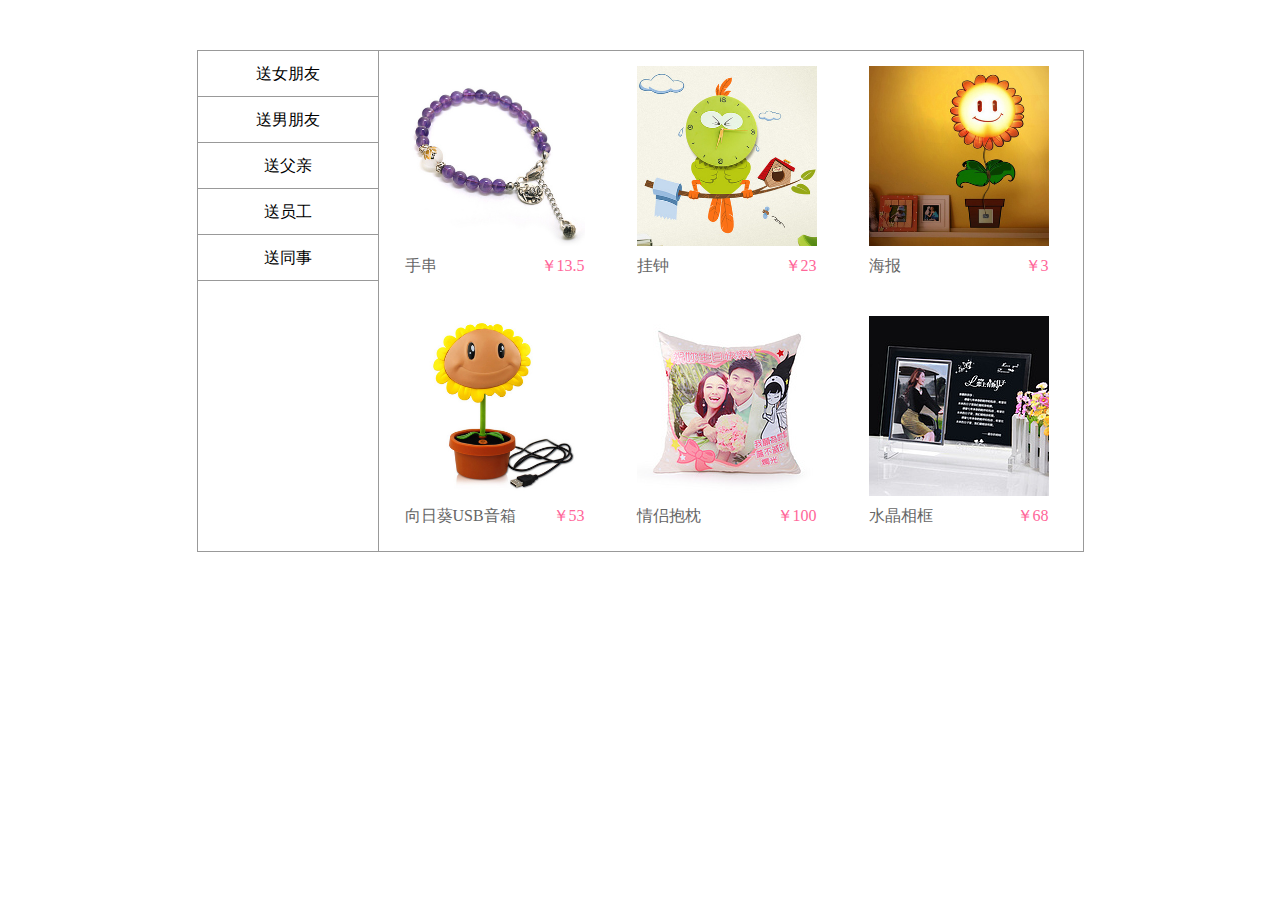
<file: project/3/html/lesson5.html>
<!DOCTYPE HTML PUBLIC "-//W3C//DTD HTML 4.01//EN""
"http://www.w3.org/TR/html4/strict.dtd">
<html>
	<head>
		<meta http-equiv="content-type" content="text/html; charset=gbk">
	
		<title>Lesson5</title>
		<link rel="stylesheet" href="../css/lesson5.css" type="text/css" media="screen" charset="utf-8">
	</head>
	<body>
		<div id="container">
			<div id="nav">
				<ul>
					<li><a href="#">��Ů����</a></li>
					<li><a href="#">��������</a></li>
					<li><a href="#">�͸���</a></li>
					<li><a href="#">��Ա��</a></li>
					<li><a href="#">��ͬ��</a></li>
				</ul>
			</div>
			<div id="content">
				<div id="product">
					<div id="img">
						<img src="../images/lesson5/1-1.jpg" width="180px" height="180px" alt="ͼƬ����ʧ��"/>
					</div>
					<div id="detail">
						<p id="word">�ִ�</p>
						<p id="money">��13.5</p>
					</div>
				</div>
				<div id="product">
					<div id="img">
						<img src="../images/lesson5/1-2.jpg" width="180px" height="180px" alt="ͼƬ����ʧ��"/>
					</div>
					<div id="detail">
						<p id="word">����</p>
						<p id="money">��23</p>
					</div>
				</div>
				<div id="product">
					<div id="img">
						<img src="../images/lesson5/1-3.jpg" width="180px" height="180px" alt="ͼƬ����ʧ��"/>
					</div>
					<div id="detail">
						<p id="word">����</p>
						<p id="money">��3</p>
					</div>
				</div>
				<div id="product">
					<div id="img">
						<img src="../images/lesson5/1-4.jpg" width="180px" height="180px" alt="ͼƬ����ʧ��"/>
					</div>
					<div id="detail">
						<p id="word">���տ�USB����</p>
						<p id="money">��53</p>
					</div>
				</div>
				<div id="product">
					<div id="img">
						<img src="../images/lesson5/1-5.jpg" width="180px" height="180px" alt="ͼƬ����ʧ��"/>
					</div>
					<div id="detail">
						<p id="word">���±���</p>
						<p id="money">��100</p>
					</div>
				</div>
				<div id="product">
					<div id="img">
						<img src="../images/lesson5/1-6.jpg" width="180px" height="180px" alt="ͼƬ����ʧ��"/>
					</div>
					<div id="detail">
						<p id="word">ˮ�����</p>
						<p id="money">��68</p>
					</div>
				</div>
			</div>
		</div>
	</body>
</html>
</file>
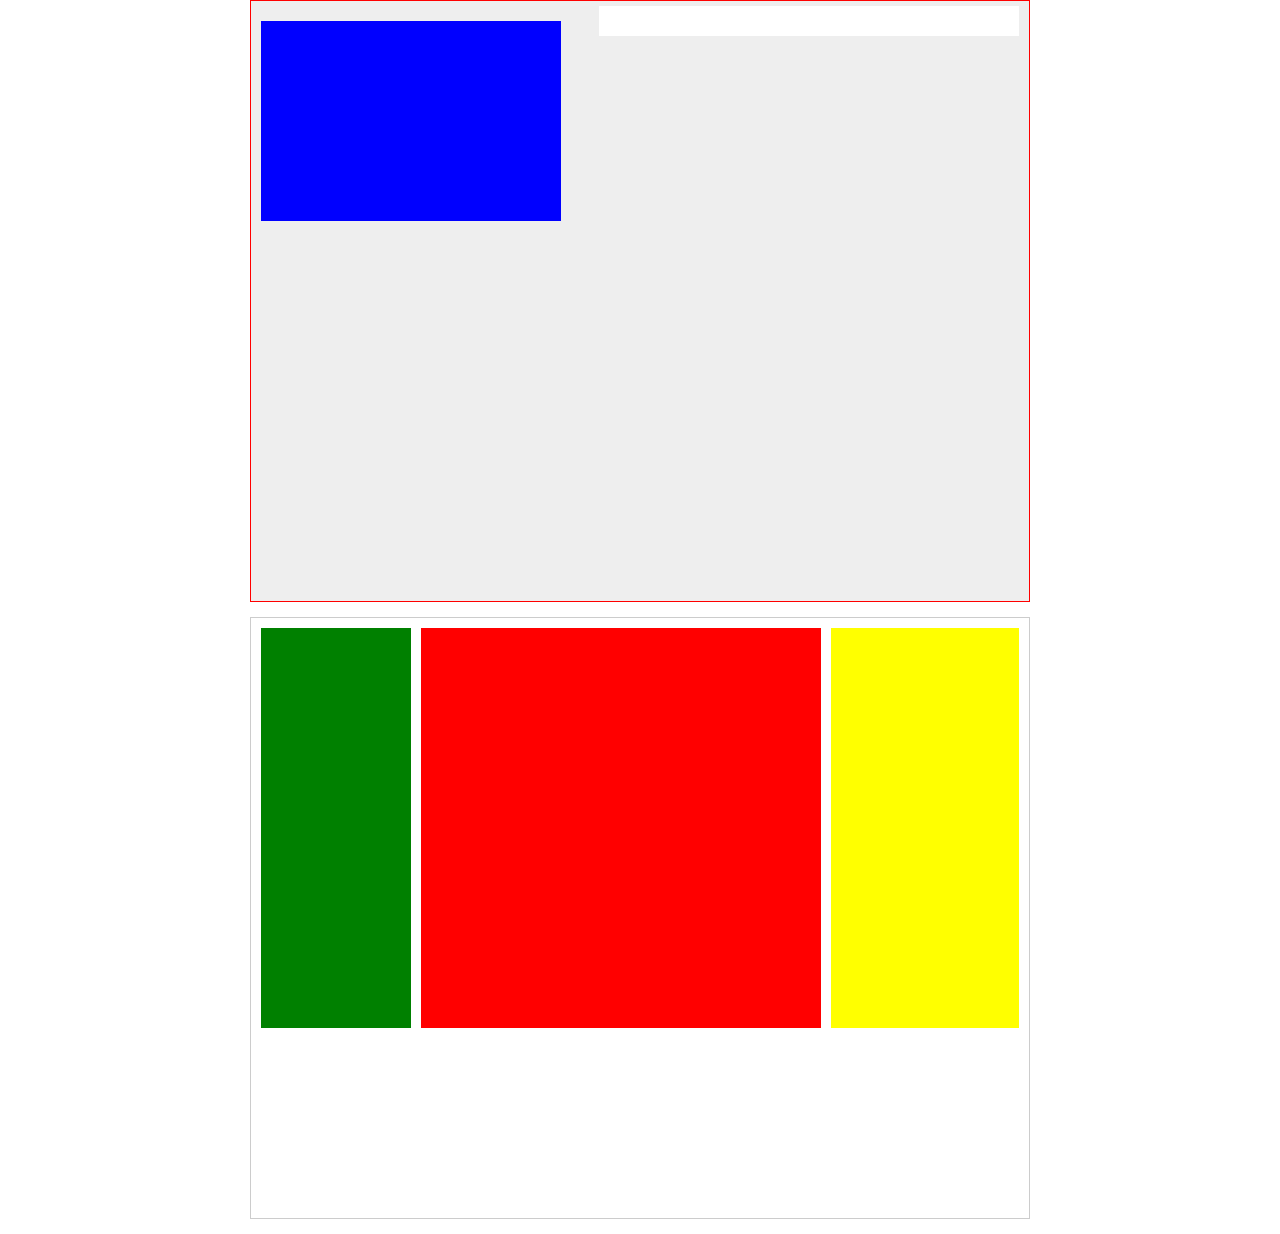
<file: project/3/html/lesson6.html>
<!DOCTYPE HTML>
<html>
	<head>
		<meta http-equiv="content-type" content="text/html; charset=gbk">
	
		<title>Lesson6</title>
		<link rel="stylesheet" href="../css/lesson6.css" type="text/css" media="screen" charset="utf-8">
	</head>
	<body>
		<div id="header">
			<div id="header_left">
				
			</div>
			<div id="header_right">
				
			</div>
		</div>
		<div id="center">
			<div id="center_left">
				
			</div>
			<div id="center_center">
				
			</div>
			<div id="center_right">
				
			</div>
		</div>
	</body>
</html>
</file>
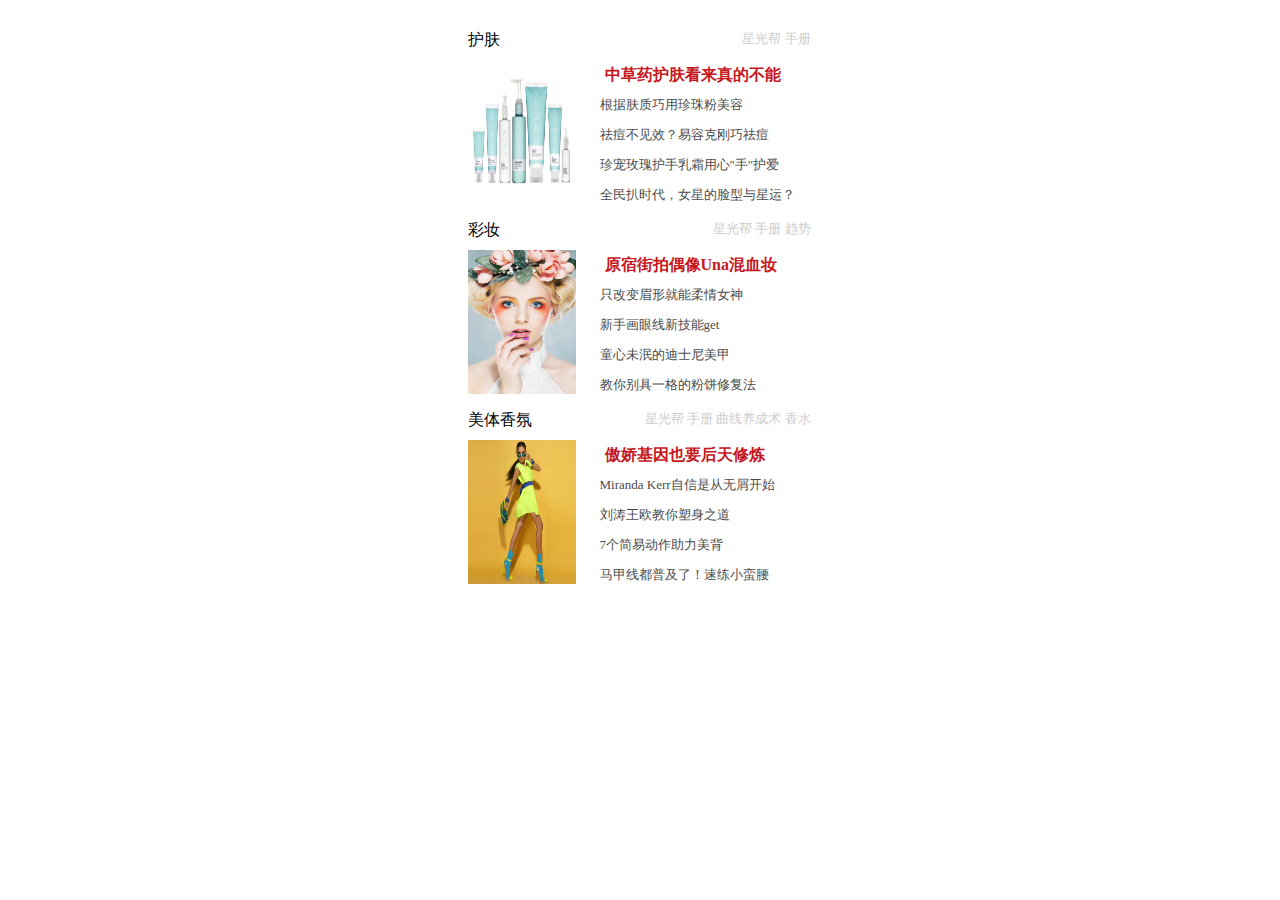
<file: project/3/html/lesson7.html>
<!DOCTYPE HTML PUBLIC "-//W3C//DTD HTML 4.01//EN""
"http://www.w3.org/TR/html4/strict.dtd">
<html>
	<head>
		<meta http-equiv="content-type" content="text/html; charset=gbk">
	
		<title>Lesson7</title>
		<link rel="stylesheet" href="../css/lesson7.css" type="text/css" media="screen" charset="utf-8">
	</head>
	<body>
		<div id="content">
			<dl>
				<dt>����</dt><span>�ǹ�� �ֲ�</span>
				<img src="../images/lesson7/1.jpg" width="108px" height="144px" alt="ͼƬ����ʧ��"/>
				<h4>�в�ҩ����������Ĳ���</h4>
				<div class="dl_content">
					<dd>���ݷ����������������</dd>
					<dd>�����Ч�����ݿ˸����</dd>
					<dd>���õ�廤����˪����"��"����</dd>
					<dd>ȫ���ʱ����Ů�ǵ����������ˣ�</dd>
				</div>
			</dl>
			<dl>
				<dt>��ױ</dt><span>�ǹ�� �ֲ� ����</span>
				<img src="../images/lesson7/2.jpeg" width="108px" height="144px" alt="ͼƬ����ʧ��"/>
				<h4>ԭ�޽���ż��Una��Ѫױ</h4>
				<div class="dl_content">
					<dd>ֻ�ı�ü�ξ�������Ů��</dd>
					<dd>���ֻ������¼���get</dd>
					<dd>ͯ��δ���ĵ�ʿ������</dd>
					<dd>������һ��ķ۱��޸���</dd>
				</div>
			</dl>
			<dl>
				<dt>�������</dt><span>�ǹ�� �ֲ� ���������� ��ˮ</span>
				<img src="../images/lesson7/3.jpg" width="108px" height="144px" alt="ͼƬ����ʧ��"/>
				<h4>��������ҲҪ��������</h4>
				<div class="dl_content">
					<dd>Miranda Kerr�����Ǵ���м��ʼ</dd>
					<dd>������ŷ��������֮��</dd>
					<dd>7�����׶�����������</dd>
					<dd>�����߶��ռ��ˣ�����С����</dd>
				</div>
			</dl>
		</div>
	</body>
</html>
</file>
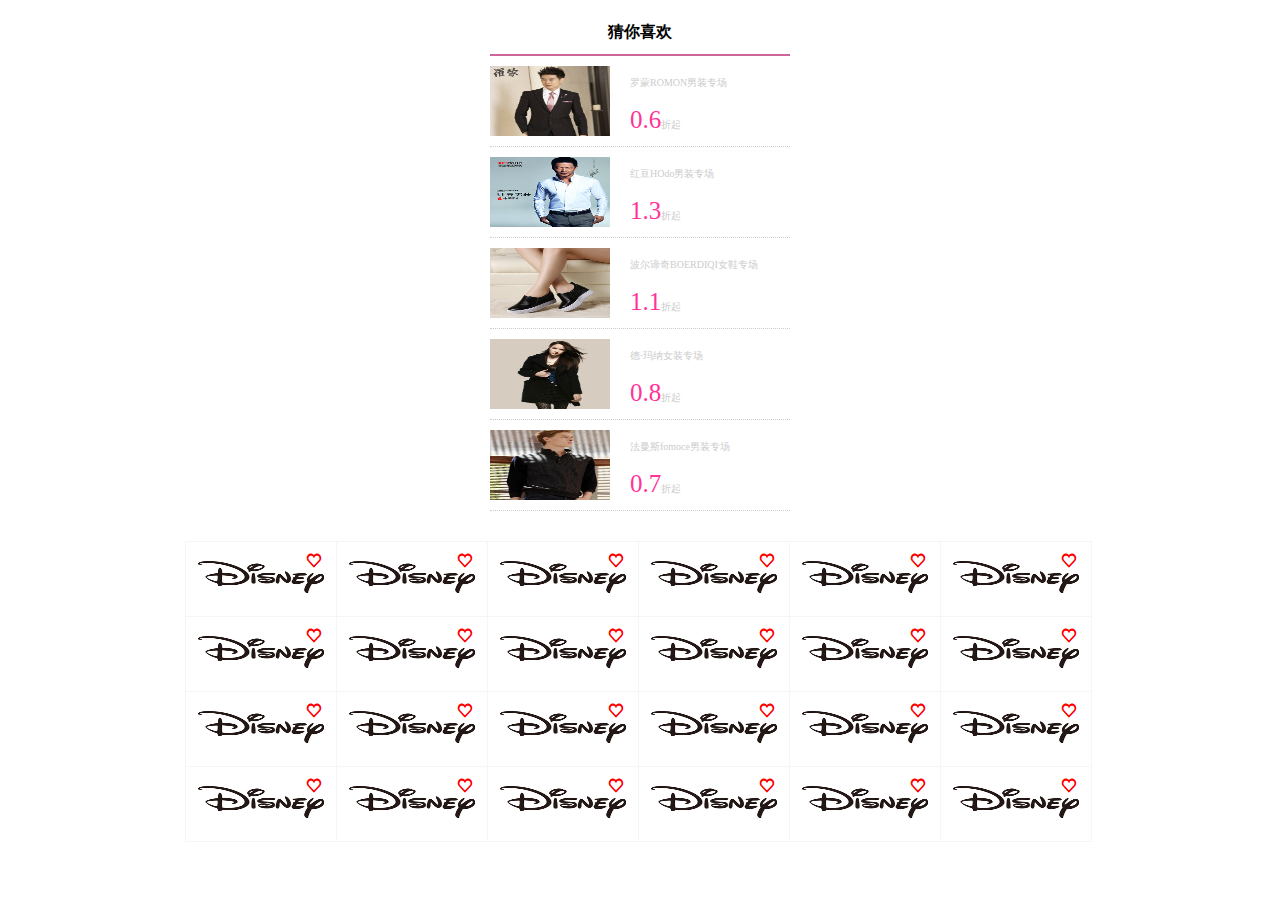
<file: project/3/html/lesson8.html>
<!DOCTYPE HTML>
<html>
	<head>
		<meta http-equiv="content-type" content="text/html; charset=gbk">
	
		<title>lesson8</title>
		<link rel="stylesheet" href="../css/lesson8.css" type="text/css" media="screen" charset="utf-8">
	</head>
	<body>
		<div id="vip">
			<h4 class="title">����ϲ��</h4>
			<ul>
				<li>
					<a href="#"><img src="../images/lesson8/1.jpg" width="120px" height="70px" alt="ͼƬ����ʧ��" /></a>
					<p class="content"><a href="#">����ROMON��װר��</a></p>
					<p class="money">0.6<span>����</span></p>
				</li>
			</ul>
			<ul>
				<li>
					<a href="#"><img src="../images/lesson8/2.jpg" width="120px" height="70px" alt="ͼƬ����ʧ��" /></a>
					<p class="content"><a href="#">�춹HOdo��װר��</a></p>
					<p class="money">1.3<span>����</span></p>
				</li>
			</ul>
			<ul>
				<li>
					<a href="#"><img src="../images/lesson8/3.jpg" width="120px" height="70px" alt="ͼƬ����ʧ��" /></a>
					<p class="content"><a href="#">��������BOERDIQIŮЬר��</a></p>
					<p class="money">1.1<span>����</span></p>
				</li>
			</ul>
			<ul>
				<li>
					<a href="#"><img src="../images/lesson8/4.jpg" width="120px" height="70px" alt="ͼƬ����ʧ��" /></a>
					<p class="content"><a href="#">�¡�����Ůװר��</a></p>
					<p class="money">0.8<span>����</span></p>
				</li>
			</ul>
			<ul>
				<li>
					<a href="#"><img src="../images/lesson8/5.jpg" width="120px" height="70px" alt="ͼƬ����ʧ��" /></a>
					<p class="content"><a href="#">����˹fomoce��װר��</a></p>
					<p class="money">0.7<span>����</span></p>
				</li>
			</ul>
		</div>
		<div id="tianmao">
			<table>
				<tr>
					<th><a href="#"><img src="../images/lesson8/6.jpg" width="150px" height="70px" alt="ͼƬ����ʧ��"/></a><i class="iconfont">&#xe6ab;</i></th>
					<th><a href="#"><img src="../images/lesson8/6.jpg" width="150px" height="70px" alt="ͼƬ����ʧ��"/></a><i class="iconfont">&#xe6ab;</i></th>
					<th><a href="#"><img src="../images/lesson8/6.jpg" width="150px" height="70px" alt="ͼƬ����ʧ��"/></a><i class="iconfont">&#xe6ab;</i></th>
					<th><a href="#"><img src="../images/lesson8/6.jpg" width="150px" height="70px" alt="ͼƬ����ʧ��"/></a><i class="iconfont">&#xe6ab;</i></th>
					<th><a href="#"><img src="../images/lesson8/6.jpg" width="150px" height="70px" alt="ͼƬ����ʧ��"/></a><i class="iconfont">&#xe6ab;</i></th>
					<th><a href="#"><img src="../images/lesson8/6.jpg" width="150px" height="70px" alt="ͼƬ����ʧ��"/></a><i class="iconfont">&#xe6ab;</i></th>
				</tr>
				<tr>
					<th><a href="#"><img src="../images/lesson8/6.jpg" width="150px" height="70px" alt="ͼƬ����ʧ��"/></a><i class="iconfont">&#xe6ab;</i></th>
					<th><a href="#"><img src="../images/lesson8/6.jpg" width="150px" height="70px" alt="ͼƬ����ʧ��"/></a><i class="iconfont">&#xe6ab;</i></th>
					<th><a href="#"><img src="../images/lesson8/6.jpg" width="150px" height="70px" alt="ͼƬ����ʧ��"/></a><i class="iconfont">&#xe6ab;</i></th>
					<th><a href="#"><img src="../images/lesson8/6.jpg" width="150px" height="70px" alt="ͼƬ����ʧ��"/></a><i class="iconfont">&#xe6ab;</i></th>
					<th><a href="#"><img src="../images/lesson8/6.jpg" width="150px" height="70px" alt="ͼƬ����ʧ��"/></a><i class="iconfont">&#xe6ab;</i></th>
					<th><a href="#"><img src="../images/lesson8/6.jpg" width="150px" height="70px" alt="ͼƬ����ʧ��"/></a><i class="iconfont">&#xe6ab;</i></th>
				</tr>
				<tr>
					<th><a href="#"><img src="../images/lesson8/6.jpg" width="150px" height="70px" alt="ͼƬ����ʧ��"/></a><i class="iconfont">&#xe6ab;</i></th>
					<th><a href="#"><img src="../images/lesson8/6.jpg" width="150px" height="70px" alt="ͼƬ����ʧ��"/></a><i class="iconfont">&#xe6ab;</i></th>
					<th><a href="#"><img src="../images/lesson8/6.jpg" width="150px" height="70px" alt="ͼƬ����ʧ��"/></a><i class="iconfont">&#xe6ab;</i></th>
					<th><a href="#"><img src="../images/lesson8/6.jpg" width="150px" height="70px" alt="ͼƬ����ʧ��"/></a><i class="iconfont">&#xe6ab;</i></th>
					<th><a href="#"><img src="../images/lesson8/6.jpg" width="150px" height="70px" alt="ͼƬ����ʧ��"/></a><i class="iconfont">&#xe6ab;</i></th>
					<th><a href="#"><img src="../images/lesson8/6.jpg" width="150px" height="70px" alt="ͼƬ����ʧ��"/></a><i class="iconfont">&#xe6ab;</i></th>
				</tr>
				<tr>
					<th><a href="#"><img src="../images/lesson8/6.jpg" width="150px" height="70px" alt="ͼƬ����ʧ��"/></a><i class="iconfont">&#xe6ab;</i></th>
					<th><a href="#"><img src="../images/lesson8/6.jpg" width="150px" height="70px" alt="ͼƬ����ʧ��"/></a><i class="iconfont">&#xe6ab;</i></th>
					<th><a href="#"><img src="../images/lesson8/6.jpg" width="150px" height="70px" alt="ͼƬ����ʧ��"/></a><i class="iconfont">&#xe6ab;</i></th>
					<th><a href="#"><img src="../images/lesson8/6.jpg" width="150px" height="70px" alt="ͼƬ����ʧ��"/></a><i class="iconfont">&#xe6ab;</i></th>
					<th><a href="#"><img src="../images/lesson8/6.jpg" width="150px" height="70px" alt="ͼƬ����ʧ��"/></a><i class="iconfont">&#xe6ab;</i></th>
					<th><a href="#"><img src="../images/lesson8/6.jpg" width="150px" height="70px" alt="ͼƬ����ʧ��"/></a><i class="iconfont">&#xe6ab;</i></th>
				</tr>
			</table>
		</div>
	</body>
</html>
</file>
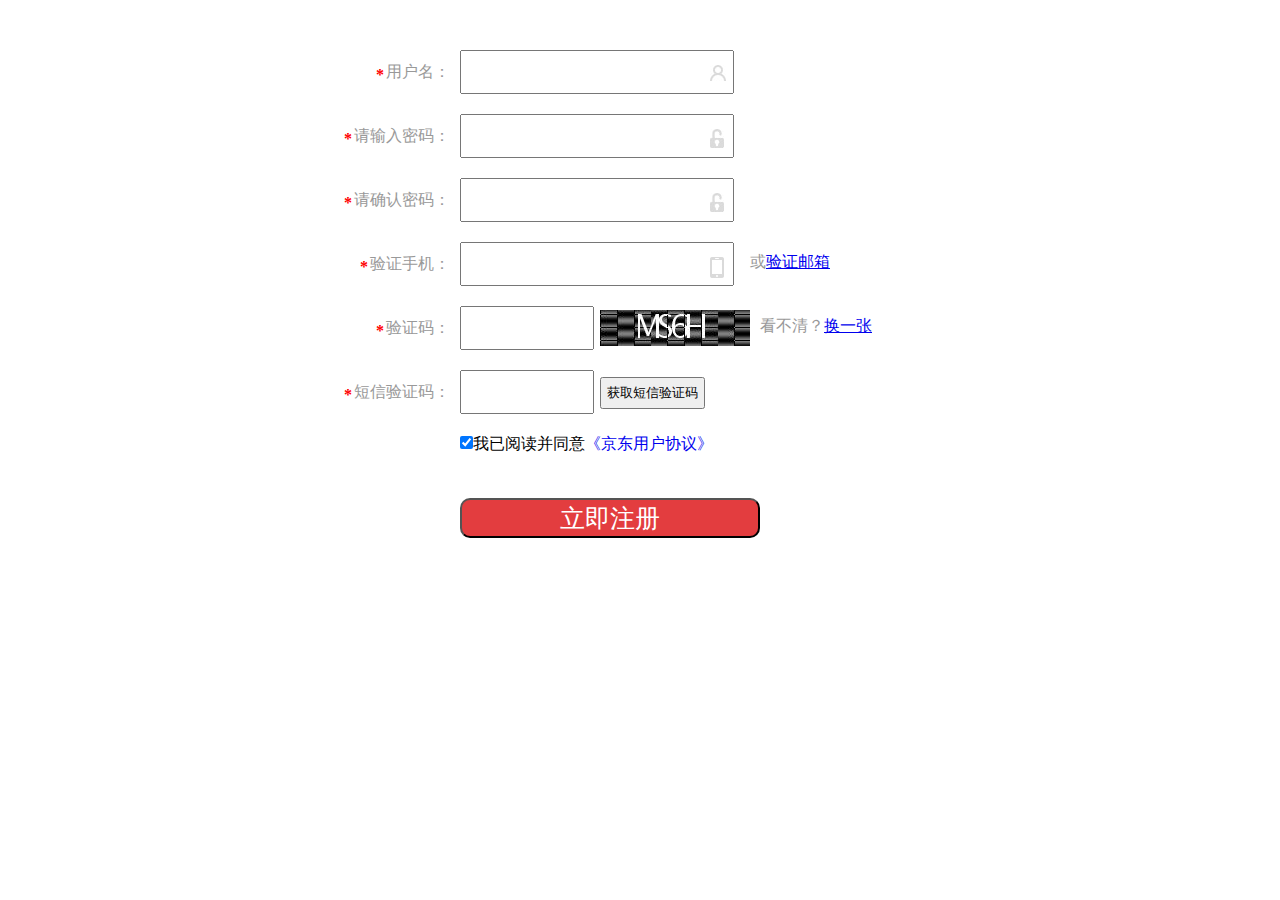
<file: project/3/html/lesson9.html>
<!DOCTYPE HTML PUBLIC "-//W3C//DTD HTML 4.01//EN""
"http://www.w3.org/TR/html4/strict.dtd">
<html>
	<head>
		<meta http-equiv="content-type" content="text/html; charset=gbk">
	
		<title>Lesson9</title>
		<link rel="stylesheet" href="../css/lesson9.css" type="text/css" media="screen" charset="utf-8">
	</head>
	<body>
		<div id="content">
			<form action="#" method="get" >
				<div class="div1"><div class="div2"><label><b>*</b>�û�����</label><input type="text" ><i class="user"></i></div></div>
				<div class="div1"><div class="div2"><label><b>*</b>���������룺</label><input type="password" ><i class="password"></i></div></div>
				<div class="div1"><div class="div2"><label><b>*</b>��ȷ�����룺</label><input type="password" ><i class="password"></i></div></div>
				<div class="div1"><div class="div2"><label><b>*</b>��֤�ֻ���</label><input type="text" ><i class="phone"></i><span>��<a href="#">��֤����</a>
				                                                                                                              </span></div></div>
				<div class="div1"><div class="div2"><label><b>*</b>��֤�룺</label><input class="number" type="text" >
						<img class="number_img" src="../images/lesson9/image.jpg" /><span class="change_img">�����壿<a href="#">��һ��</a></span></div></div>
				<div class="div1"><div class="div2"><label><b>*</b>������֤�룺</label><input class="number" type="text" >
				          <button class="phone_number">��ȡ������֤��</button></div></div>
				  <div class="div1"><div class="div3"><input type="checkbox" checked="checked" ><span>�����Ķ���ͬ��<a href="#">�������û�Э�顷</a></span>
				                                     </input></div></div>
				<div class="div1">
					<input class="login" type="submit" value="����ע��"></input>
				</div>
			</form>
		</div>
	</body>
</html>
</file>
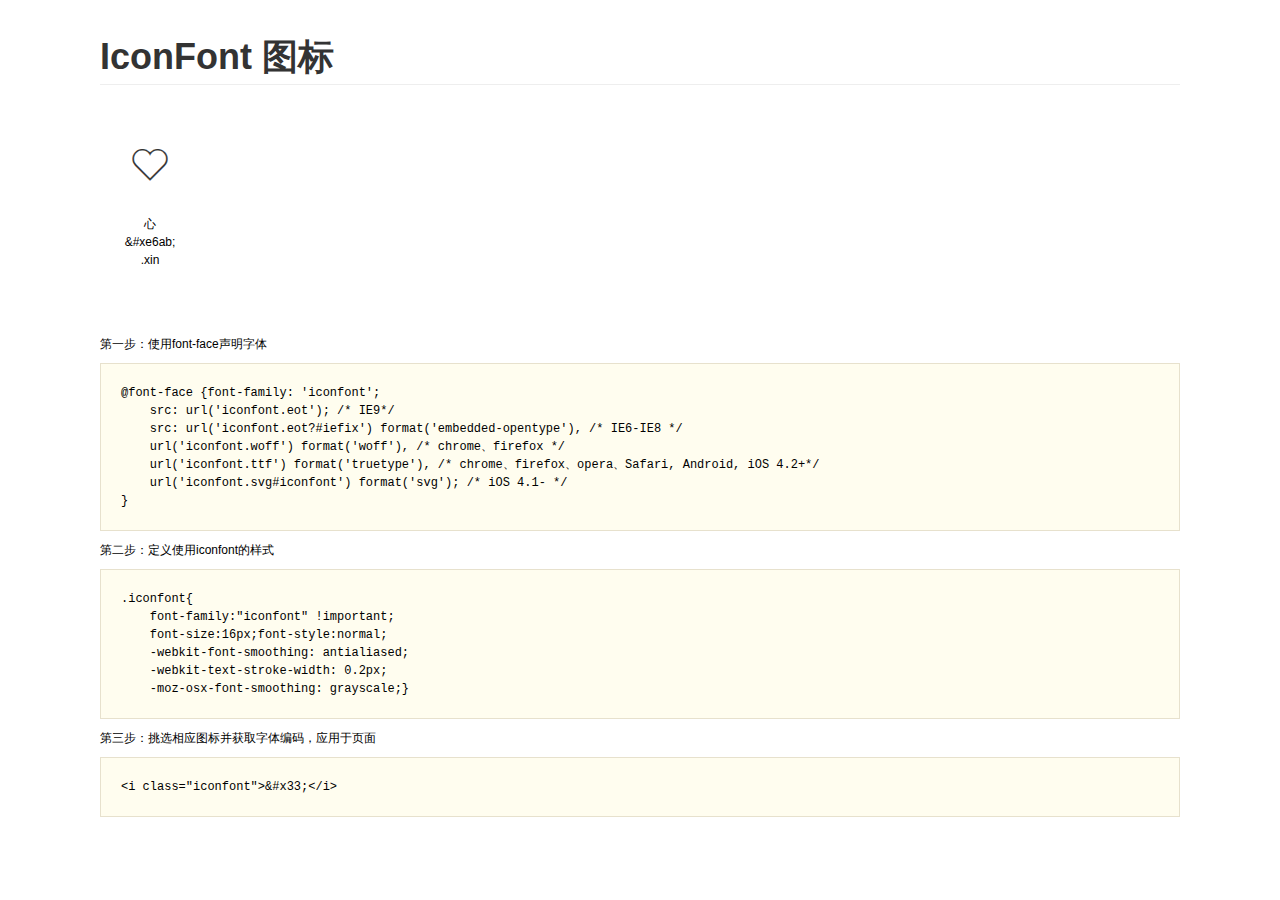
<file: project/3/lesson8font/demo.html>
<!DOCTYPE html>
<html>
<head>
    <meta charset="utf-8"/>
    <title>IconFont</title>
    <link rel="stylesheet" href="demo.css">
    <link rel="stylesheet" href="iconfont.css">
</head>
<body>
    <div class="main">
        <h1>IconFont 图标</h1>
        <ul class="icon_lists clear">
            
                <li>
                <i class="icon iconfont">&#xe6ab;</i>
                    <div class="name">心</div>
                    <div class="code">&amp;#xe6ab;</div>
                    <div class="fontclass">.xin</div>
                </li>
            
        </ul>


        <div class="helps">
            第一步：使用font-face声明字体
            <pre>
@font-face {font-family: 'iconfont';
    src: url('iconfont.eot'); /* IE9*/
    src: url('iconfont.eot?#iefix') format('embedded-opentype'), /* IE6-IE8 */
    url('iconfont.woff') format('woff'), /* chrome、firefox */
    url('iconfont.ttf') format('truetype'), /* chrome、firefox、opera、Safari, Android, iOS 4.2+*/
    url('iconfont.svg#iconfont') format('svg'); /* iOS 4.1- */
}
</pre>
第二步：定义使用iconfont的样式
            <pre>
.iconfont{
    font-family:"iconfont" !important;
    font-size:16px;font-style:normal;
    -webkit-font-smoothing: antialiased;
    -webkit-text-stroke-width: 0.2px;
    -moz-osx-font-smoothing: grayscale;}
</pre>
第三步：挑选相应图标并获取字体编码，应用于页面
<pre>
&lt;i class="iconfont"&gt;&amp;#x33;&lt;/i&gt;
</pre>
        </div>

    </div>
</body>
</html>
</file>
<file: css/index.css>
.wraning{position:absolute;
	     width:100%;
		 text-align:center;
	     color:red;
		 background:#fff;
		 z-index:10;
}
.header{position:relative;
	    width:100%;
	    height:800px;
		background:url(../images/header-bg.jpg) no-repeat center center;
		background-size:cover;
        overflow:hidden;
}
.header div a{font-size:20px;
	    	  color:#000;
}
.header .wrap{position:absolute;
	          left:50%;
			  top:50%;
			  margin-left:-120px;
}
.header .name{position:absolute;
			  left:50%;
			  top:40%;
			  margin-left:-60px;
			  font-size:60px;
}
.header .phone{position:absolute;
			  left:50%;
			  top:58%;
			  height:30px;
			  line-height:30px;
			  margin-left:-106px;
			  font-size:30px;
}
.header .phone p{display:block;
}
.header .phone span{display:block;
					width:30px;
					height:30px;
					background:url(../images/phone.png) no-repeat;
}
.header .aboutMe,.work{width:100px;
	                   height:30px;
					   margin:0 10px;
					   text-align:center;
					   line-height:30px;
					   border-radius:5px;
					   background-color:#E2D83E;
					   -webkit-border-radius:5px;
					   -moz-border-radius:5px;
					   -ms-border-radius:5px;
					   -o-border-radius:5px;
}
.header .aboutMe:hover,.work:hover{background:#35A9EC;}
.about{background:url(../images/aboutme.jpg) no-repeat center center;
	   background-size:cover;
	   font-size:16px;
}
.about h2{padding:50px 0;
          text-align:center;}
.about .img{width:200px;
		    height:200px;
			margin:0 auto;
		    border:1px solid #ccc;
		    border-radius:50%;
		    -webkit-border-radius:50%;
		    -moz-border-radius:50%;
		    -ms-border-radius:50%;
		    -o-border-radius:50%;
		    overflow:hidden;
}
.about .img img{vertical-align:bottom;}
.about .wrap{margin-top:50px;
	         margin-left:26%;
}
.about .descript{width:30%;
}
.about .sofe{margin-left:10px;}
.about .sofe span{display:inline-block;
	              margin:10px;
	              width:95px;
	              height:95px;
				  border-radius:50%;
				  -webkit-border-radius:50%;
				  -moz-border-radius:50%;
				  -ms-border-radius:50%;
				  -o-border-radius:50%;
				  transition:all 0.5s;
				  -webkit-transition:all 0.5s;
				  -moz-transition:all 0.5s;
				  -ms-transition:all 0.5s;
				  -o-transition:all 0.5s;
}
.about .sofe span:hover{transform:rotate(360deg) scale(1.2);
						-webkit-transform:rotate(360deg) scale(1.2);
						-moz-transform:rotate(360deg) scale(1.2);
						-ms-transform:rotate(360deg) scale(1.2);
						-o-transform:rotate(360deg) scale(1.2);
}
.about .sofe span:nth-child(2){background:url(../images/sofe1.jpg);}
.about .sofe span:nth-child(3){background:url(../images/sofe2.png);}
.about .sofe span:nth-child(4){background:url(../images/sofe3.jpg);}
.workShow{overflow:hidden;
	      padding-top:50px;
		  background:url(../images/workbg.jpg) no-repeat center center;
}
.workShow h2{text-align:center;}
.workShow .wrap{width:960px;
	            margin:0 auto;
}
.workShow .show{position:relative;
	            float:left;
				overflow:hidden;
	  			margin:20px;
	  			width:200px;
	  			height:200px;
				background:#fff;
}
.workShow .show .mask{position:absolute;
	                  left:0;
					  top:0;
				      width:200px;
				      height:200px;
					  font-size:16px;
				      background:#000;
				      opacity:0.5;

}
.workShow .show .mask p{margin-top:45%;
	                    text-align:center;
	                    color:#fff;
}
.backTop{display:none;
	     position:fixed;
	     right:5%;
		 bottom:10%;
		 width:53px;
		 height:66px;
		 background:url(../images/backtop.png) no-repeat 0 -66px;
}
.backTop:hover{background:url(../images/backtop.png) no-repeat 0 0;}
.footer{text-align:center;;}
</file>
<file: project/2/css/index.css>
body{min-width:815px}
.header{float:right;
		margin:25px 10px 0 0;
		font-size:14px;
		font-weight:700;
}
.header .nav li{float:left;
				margin-left:20px;
}
.header .nav li a{color:#000;
				  text-decoration:underline;
}
.header .nav li a:hover{color:blue;}
.header .nav .weight{font-weight:100;}
.header .nav .set{position:relative;}
.header .upArrow{width:0;
				 height:0;
				 border-left:5px solid transparent;
				 border-right:5px solid transparent;
				 border-bottom:5px solid #CCC;
				 position:absolute;
				 left:8px;
				 top:26px;
				 display:none;
}
.header .nav  .set ul{position:absolute;
					  width:80px;
					  right:-29px;
					  top:15px;
					  margin-top:15px;
					  border:1px solid #CCC;
					  display:none;
}
.header .nav  .set ul li{margin:0;}
.header .nav  .set ul li a{display:block;
		  				   width:80px;
						   height:25px;
						   font-weight:100;
						   text-align:center;
						   text-decoration:none;
}
.header .nav  .set ul li a:hover{background:#3385FF;
								 color:#fff;
}
.content{width:644px;
		 margin:0 auto;
		 padding-top:250px;
		 background:url(../images/baidulogo.png) no-repeat center 150px;
}
.content input{display:inline-block;
			   width:535px;
			   height:35px;
}
.content .serchBtn{display:inline-block;
				  width:105px;
				  height:39px;
				  background:#3385FF;
				  color:#fff;
				  text-align:center;
				  line-height:39px;
				  cursor:pointer;
}
.footer{width:620px;
	    height:60px;
		margin:280px auto 0 auto;
}
.footer .weima{display:block;
			   float:left;
			   width:60px;
			   height:60px;
			   background:url(../images/2weima.png) no-repeat;
}
.footer .weimaDes{display:block;
				  float:left;
				  padding:8px 34px 0px 10px;
				  width:50px;
				  height:52px;
}
.footer p a{color:#000;
			text-decoration:underline;
}
.footer .setHome{padding-top:8px;}
.footer .setHome a{display:inline-block;
				   margin-right:20px;
}
.footer .copyRight{color:#666;}
.footer .copyRight a{color:#666;}
</file>
<file: project/3/css/main.css>
*{margin:0px;
  padding:0px;
  font-family:"Microsoft YaHei";
}
body{background:url(../images/main/bg.jpg);
}
#wrapper{width:1200px;
	     height:800px;
		 margin:0px auto;
}
#header{width:1024px;
	    height:150px;
	    margin:0px auto;
}
#nav{width:100px;
	 height:580px;
	 margin-top:10px;
	 float:left;
	 background:url(../images/main/nav.jpg) no-repeat;
}
#nav span{width:100px;
	      height:56px;
	      font-size:25px;
	      line-height:66px;
		  text-align:center;
	      display:block;
}
#nav li{list-style-type:none;
        width:100px;
		height:50px;
		text-align:center;
}
#nav li a{width:100px;
          height:50px;
		  line-height:50px;
          text-decoration:none;
		  display:block;
}
#nav li a:link,a:visited{background-color:#FFDEAD;}
#nav li a:hover,a:active{color:#000000;
                         background-color:#A52A2A;
}
iframe{width:1000px;
	   height:550px;
	   margin-left:50px;
	   margin-top:15px;
       float:left;
}
#bottom{width:1024px;
        height:100px;
		margin:0px auto;
		clear:both;
}
#changeBgBox{position:absolute;
	         left:200px;
			 top:30px;
}
#changeBg{cursor:pointer;
	      background:white;
		  color:red;
}
#close{cursor:pointer;
	   width:40px;
	   background:#fff;
}
#changeImg{position:absolute;
	       display:none;
	       left:200px;
		   top:50px;
	       width:500px;
	       height:auto;
}
#changeImg #imgBox img{cursor:pointer;}
#showimg{position:absolute;
	     left:500px;
		 top:0px;
	     width:500px;
	     height:300px;
}
#beian{text-align:center;}
#beian a{color:red;}
#beian a:hover{color:#000;}
</file>
<file: project/4/css/index.css>
/* GLOBAL STYLES
-------------------------------------------------- */
/* Padding below the footer and lighter body text */

body {
  padding-top: 50px;
  padding-bottom: 40px;
  color: #5a5a5a;
}



/* CUSTOMIZE THE NAVBAR
-------------------------------------------------- */

/* Special class on .container surrounding .navbar, used for positioning it into place. */
.navbar-wrapper {
  position: absolute;
  top: 0;
  left: 0;
  right: 0;
  z-index: 20;
}

/* Flip around the padding for proper display in narrow viewports */
.navbar-wrapper .container {
  padding-left: 0;
  padding-right: 0;
}
.navbar-wrapper .navbar {
  padding-left: 15px;
  padding-right: 15px;
}


/* CUSTOMIZE THE CAROUSEL
-------------------------------------------------- */

/* Carousel base class */
.carousel {
  height: 500px;
  margin-bottom: 60px;
}
/* Since positioning the image, we need to help out the caption */
.carousel-caption {
  z-index: 10;
}

/* Declare heights because of positioning of img element */
.carousel .item {
  height: 500px;
  background-color: #777;
}
.carousel-inner > .item > img {
  position: absolute;
  top: 0;
  left: 0;
  min-width: 100%;
  height: 500px;
}



/* MARKETING CONTENT
-------------------------------------------------- */

/* Pad the edges of the mobile views a bit */
.marketing {
  padding-left: 15px;
  padding-right: 15px;
}

/* Center align the text within the three columns below the carousel */
.marketing .col-lg-4 {
  text-align: center;
  margin-bottom: 20px;
}
.marketing h2 {
  font-weight: normal;
}
.marketing .col-lg-4 p {
  margin-left: 10px;
  margin-right: 10px;
}
.marketing img{transition:all .5s;}
.marketing img:hover{transform:scale(1.1);}

/* Featurettes
------------------------- */

.featurette-divider {
  margin: 80px 0; /* Space out the Bootstrap <hr> more */
}

/* Thin out the marketing headings */
.featurette-heading {
  font-weight: 300;
  line-height: 1;
  letter-spacing: -1px;
}



/* RESPONSIVE CSS
-------------------------------------------------- */

@media (min-width: 768px) {

  /* Remove the edge padding needed for mobile */
  .marketing {
    padding-left: 0;
    padding-right: 0;
  }

  /* Navbar positioning foo */
  .navbar-wrapper {
    margin-top: 20px;
  }
  .navbar-wrapper .container {
    padding-left:  15px;
    padding-right: 15px;
  }
  .navbar-wrapper .navbar {
    padding-left:  0;
    padding-right: 0;
  }

  /* The navbar becomes detached from the top, so we round the corners */
  .navbar-wrapper .navbar {
    border-radius: 4px;
  }

  /* Bump up size of carousel content */
  .carousel-caption p {
    margin-bottom: 20px;
    font-size: 21px;
    line-height: 1.4;
  }

  .featurette-heading {
    font-size: 50px;
  }

}

@media (min-width: 992px) {
  .featurette-heading {
    margin-top: 120px;
  }
}
.backTop{display:none;
	     position:fixed;
	     right:5%;
		 bottom:10%;
		 width:53px;
		 height:66px;
		 background:url(../images/backtop.png) no-repeat 0 -66px;
}
.backTop:hover{background:url(../images/backtop.png) no-repeat 0 0;}
.fontColor{color:red;}
</file>
<file: project/3/css/lesson1.css>
*{margin:0px;
  padding:0px;
  font-family:Micsoft YaHei;
}
#title{text-align:center;
}
.knowledge{margin-left:50px;
}
.answer{margin-left:65px;}
</file>
<file: project/3/css/lesson2.css>
*{margin:0px;
  padding:0px;
  font-family:Micsoft YaHei;
}
#title{text-align:center;
}
.knowledge{margin-left:50px;
}
.answer{margin-left:65px;}
</file>
<file: project/3/css/lesson3.css>
*{margin:0px;
  padding:0px;
  font-family:Micsoft YaHei;
}
.title{width:200px;
	   font-size:32px;
	   display:block;
	   margin:0px auto;
}
.knowledge{margin-left:100px;
	       margin-top:10px;
}
#a_link a:link{color:green;}
</file>
<file: project/3/css/lesson4.css>
*{margin:0px;
  padding:0px;
}
body ul{list-style:none;}
#box{width:996px;
	 height:620px;
	 margin:50px auto;
	 border-radius:10px;
	 background-color:#ddd;
	 position:relative;
}
#box ul{margin-top:10px;
	    margin-left:12px;
		position:absolute;
}
#box ul li{width:300px;
	       height:188px;
		   margin-right:18px;
		   margin-bottom:3px;
		   border:5px solid white;
		   float:left;
}
#title{text-align:center;}
#knowledge{margin-left:100px;}
#knowledge #li_bg{list-style:url(../images/lesson4/li_bg.gif)}
.icon{width:51px;
	  height:51px;
	  background:url(../images/lesson4/icon.jpg) no-repeat -52px -216px;
}
.icon1{width:51px;
	  height:51px;
	  background:url(../images/lesson4/icon.jpg) no-repeat -160px -216px;
}
</file>
<file: project/3/css/lesson5.css>
*{margin:0px;
  padding:0px;
  font-family:Micsoft YaHei;
}
body ul{list-style:none;}
body a{text-decoration:none;}
#container{width:885px;
	       height:500px;
		   margin:50px auto;
		   background:white;
		   border:1px solid #999;
}
#nav{float:left;
	 width:180px;
	 height:500px;
	 border-right:1px solid #999;
}
#nav li{width:180px;
	    height:45px;
		border-bottom:1px solid #999;
		text-align:center;
		line-height:45px;
}
#nav li a{display:block;
	      width:180px;
	      height:45px;
}
#nav li a:link,a:visited{color:#000;
}
#nav li a:hover,a:active{background:#efefef;
	                     color:#ff6699;
}
#content{float:left;
	     width:700px;
		 height:500px;
		 overflow:hidden;
}
#product{float:left;
	     width:180px;
	     height:220px;
		 margin:15px 26px;
}
#img{width:180px;
	 height:180px;
}
#detail{height:40px;
}
#detail #word{float:left;
	          color:#666666; 
	          line-height:40px;
}
#detail #money{float:right;
	           color:#ff6699;
	           line-height:40px;
}
</file>
<file: project/3/css/lesson6.css>
*{margin:0px;
  padding:0px;
}
#header{width:778px;
	    height:600px;
		margin:0px auto;
		background:#eeeeee;
		border:1px solid red;
}
#center{width:778px;
	    height:600px;
		margin:15px auto;
		background:white;
		border:1px solid #CCC;
}
#header_left{float:left;
			 width:300px;
			 height:200px;
			 margin-top:20px;
			 margin-left:10px;
			 background:blue;
}
#header_right{float:right;
			  width:420px;
			  height:30px;
			  margin-top:5px;
			  margin-right:10px;
			  background:white;
}
#center_left{float:left;
	    	 width:150px;
			 height:400px;
			 margin-top:10px;
			 margin-left:10px;
			 background:green;
}
#center_center{float:left;
	    	   width:400px;
			   height:400px;
			   margin-top:10px;
			   margin-left:10px;
			   background:red;
}
#center_right{float:left;
			  width:188px;
			  height:400px;
			  margin-top:10px;
			  margin-left:10px;
			  background:yellow;
}
</file>
<file: project/3/css/lesson7.css>
*{margin:0px;
  padding:0px;
  font-family:"Microsoft YaHei";
}
#content{ width:371px;
	      height:570px;
		  margin:20px auto;
		  background:white;
}
#content dl{position:relative;
	        width:371px;
	        height:190px;
}
#content dt{position:absolute;
	        top:10px;
	        left:13px;
}
#content .dl_content{position:absolute;
	                 top:70px;
					 left:145px;
}
#content .dl_content dd{font-size:13px;
	                    line-height:30px;
						color:#4b4b4b;
}
#content span{position:absolute;
	          top:10px;
			  right:15px;
			  font-size:13px;
			  color:#ccc;
}
#content img{position:absolute;
	         top:40px;
			 left:13px;
}
#content h4{position:absolute;
	        top:45px;
			left:150px;
			color:#c6171e;
}
</file>
<file: project/3/css/lesson8.css>
*{margin:0px;
  padding:0px;
  font-family:"Microsoft YaHei";
}
@font-face {font-family: 'iconfont';
    src: url('../lesson8font/iconfont.eot'); /* IE9*/
    src: url('../lesson8font/iconfont.eot?#iefix') format('embedded-opentype'), /* IE6-IE8 */
    url('../lesson8font/iconfont.woff') format('woff'), /* chrome��firefox */
    url('../lesson8font/iconfont.ttf') format('truetype'), /* chrome��firefox��opera��Safari, Android, iOS 4.2+*/
    url('../lesson8font/iconfont.svg#iconfont') format('svg'); /* iOS 4.1- */
}
.iconfont{
    font-family:"iconfont" !important;
    font-size:16px;font-style:normal;
    -webkit-font-smoothing: antialiased;
    -webkit-text-stroke-width: 0.2px;
    -moz-osx-font-smoothing: grayscale;
	position:absolute;
	left:120px;
	top:10px;
	color:red;
}
body ul{list-style:none;}
body a{text-decoration:none;}
#vip{width:300px;
	 height:auto;
	 margin:10px auto;
	 background:white;
}
#vip h4{height:44px;
	    border-bottom:2px solid #cc6699;
		line-height:44px;
		text-align:center;
}
#vip ul li{position:relative;
	       height:90px;
	       border-bottom:1px dotted #ccc;
}
#vip ul li img{position:absolute;
	           top:10px;
}
#vip ul li .content{position:absolute;
	                left:140px;
					top:20px;
					font-size:10px;
}
#vip ul li .content a:link,a:visited{color:#ccc;}
#vip ul li .content a:hover,a:active{color:red;}
#vip ul li .money{position:absolute;
	              left:140px;
		    	  top:50px;
				  font-size:25px;
                  color:#ff3399;
}
#vip ul li .money span{font-size:10px;
	                   color:#ccc;
}
#tianmao{width:910px;
	     height:auto;
		 margin:30px auto;
}
/*#tianmao table{border-collapse:collapse;
	           border-color:#f5f5f5;
}*/
/*#tianmao table{//border-collapse:collapse;
	           background:#f5f5f5;
}*/
//#tianmao table tr{border:1px solid #f5f5f5;}
#tianmao table{border-collapse:collapse;
	           background:white;
}
#tianmao table th{position:relative;
	              border:1px solid #f5f5f5;
}
</file>
<file: project/3/css/lesson9.css>
*{margin:0px;
  padding:0px;
  font-family:"Microsoft YaHei";
}
#content{ width:700px;
	     height:500px;
		 margin:50px auto;
}
#content form{height:400px;
}
#content form .div1{position:relative;
	                margin:20px;
	                height:44px;
}
#content form .div2{position:relative;
	                width:700px;
					height:44px;
}
#content form .div1 .div2 input{position:absolute;
	                            width:240px;
	                            height:40px;
								padding-right:30px;
								left:150px;
}
#content form .div1 .div2 .number{position:absolute;
	                              width:100px;
	                              height:40px;
								  left:150px;
}
#content form .div1 .div2 label{position:absolute;
	                            right:560px;
								height:44px;
								line-height:44px;
								color:#999999;
}
#content form .div1 .div2 label b{position:absolute;
	                              top:3px;
								  left:-10px;
								  color:red;
}
#content form .div1 .div2 .user{position:absolute;
	                            left:400px;
								top:15px;
	                        	padding:20px;
								background:url("../images/lesson9/one4.jpg") no-repeat;
}
#content form .div1 .div2 .password{position:absolute;
	                            	left:400px;
									top:15px;
	                        		padding:20px;
									background:url("../images/lesson9/one5.jpg") no-repeat;
}
#content form .div1 .div2 .phone{position:absolute;
	                             left:400px;
								 top:15px;
	                        	 padding:20px;
								 background:url("../images/lesson9/one6.jpg") no-repeat;
}
#content form .div1 .div2 span{position:absolute;
	                           left:440px;
							   top:10px;
							   color:#999999;
}
#content form .div1 .div2 .change_img{position:absolute;
	                                  left:450px;
							          top:10px;
									  color:#999999;
}
#content form .div1 .div2 .number_img{position:absolute;
	                                  left:290px;
									  top:4px;
}
#content form .div1 .div2 .phone_number{position:absolute;
	                                    padding:5px;
	                                    left:290px;
										top:7px;
}
#content form .div1 .div3 {position:absolute;
	                       left:150px;
}
#content form .div1 .div3 a{text-decoration:none;}
#content form .div1 .login {position:absolute;
	                        left:150px;
							width:300px;
							height:40px;
							background:#e33d3f;
							color:white;
							border-radius:10px;
							outline:none;
							font-size:25px;
}
</file>
<file: project/3/lesson8font/iconfont.css>
@font-face {font-family: "iconfont";
  src: url('iconfont.eot'); /* IE9*/
  src: url('iconfont.eot?#iefix') format('embedded-opentype'), /* IE6-IE8 */
  url('iconfont.woff') format('woff'), /* chrome、firefox */
  url('iconfont.ttf') format('truetype'), /* chrome、firefox、opera、Safari, Android, iOS 4.2+*/
  url('iconfont.svg#iconfont') format('svg'); /* iOS 4.1- */
}

.iconfont {
  font-family:"iconfont" !important;
  font-size:16px;
  font-style:normal;
  -webkit-font-smoothing: antialiased;
  -webkit-text-stroke-width: 0.2px;
  -moz-osx-font-smoothing: grayscale;
}
.icon-xin:before { content: "\e6ab"; }
</file>
<file: project/4/css/grumble.min.css>
.grumble{position:absolute;background-image:url(../images/bubble-sprite.png);background-repeat:no-repeat;z-index:99999}.grumble-text{position:absolute;text-align:center;z-index:99999;display:table;overflow:hidden;text-transform:uppercase;font-size:14px;line-height:14px}.ie7 .grumble-text,.ie6 .grumble-text{display:block}.grumble-text .outer{display:table-cell;vertical-align:middle;color:white}.ie7 .grumble-text .outer,.ie6 .grumble-text .outer{display:block;width:85%;position:absolute;top:48%;left:0}.ie7 .inner,.ie6 .inner{position:relative;top:-50%}.grumble-text50 .outer{padding:6px}.grumble-text100 .outer{padding:8px}.grumble-text150 .outer{padding:10px}.grumble-text200 .outer{padding:12px}.grumble50{background-position:0 0}.grumble100{background-position:0 -50px}.grumble150{background-position:0 -150px}.grumble200{background-position:0 -300px}.alt-grumble50{background-position:-200px 0}.alt-grumble100{background-position:-200px -50px}.alt-grumble150{background-position:-200px -150px}.alt-grumble200{background-position:-200px -300px}.grumble-button{position:absolute;width:20px;height:12px;-moz-border-radius:3px;border-radius:3px;background:#ff5c00;color:#fff;text-align:center;font-size:.8em;line-height:.9em;-moz-box-shadow:1px 1px 1px #ccc;-webkit-box-shadow:1px 1px 1px #ccc;box-shadow:1px 1px 1px #ccc;cursor:pointer;z-index:99999}
</file>
<file: project/3/lesson8font/demo.css>
*{margin: 0;padding: 0;list-style: none;}
/*
KISSY CSS Reset
理念：1. reset 的目的不是清除浏览器的默认样式，这仅是部分工作。清除和重置是紧密不可分的。
2. reset 的目的不是让默认样式在所有浏览器下一致，而是减少默认样式有可能带来的问题。
3. reset 期望提供一套普适通用的基础样式。但没有银弹，推荐根据具体需求，裁剪和修改后再使用。
特色：1. 适应中文；2. 基于最新主流浏览器。
维护：玉伯<lifesinger@gmail.com>, 正淳<ragecarrier@gmail.com>
 */

/** 清除内外边距 **/
body, h1, h2, h3, h4, h5, h6, hr, p, blockquote, /* structural elements 结构元素 */
dl, dt, dd, ul, ol, li, /* list elements 列表元素 */
pre, /* text formatting elements 文本格式元素 */
form, fieldset, legend, button, input, textarea, /* form elements 表单元素 */
th, td /* table elements 表格元素 */ {
  margin: 0;
  padding: 0;
}

/** 设置默认字体 **/
body,
button, input, select, textarea /* for ie */ {
  font: 12px/1.5 tahoma, arial, \5b8b\4f53, sans-serif;
}
h1, h2, h3, h4, h5, h6 { font-size: 100%; }
address, cite, dfn, em, var { font-style: normal; } /* 将斜体扶正 */
code, kbd, pre, samp { font-family: courier new, courier, monospace; } /* 统一等宽字体 */
small { font-size: 12px; } /* 小于 12px 的中文很难阅读，让 small 正常化 */

/** 重置列表元素 **/
ul, ol { list-style: none; }

/** 重置文本格式元素 **/
a { text-decoration: none; }
a:hover { text-decoration: underline; }


/** 重置表单元素 **/
legend { color: #000; } /* for ie6 */
fieldset, img { border: 0; } /* img 搭车：让链接里的 img 无边框 */
button, input, select, textarea { font-size: 100%; } /* 使得表单元素在 ie 下能继承字体大小 */
/* 注：optgroup 无法扶正 */

/** 重置表格元素 **/
table { border-collapse: collapse; border-spacing: 0; }

/* 清除浮动 */
.ks-clear:after, .clear:after {
  content: '\20';
  display: block;
  height: 0;
  clear: both;
}
.ks-clear, .clear {
  *zoom: 1;
}

.main {padding: 30px 100px;}
.main h1{font-size:36px; color:#333; text-align:left;margin-bottom:30px; border-bottom: 1px solid #eee;}

.helps{margin-top:40px;}
.helps pre{
  padding:20px;
  margin:10px 0;
  border:solid 1px #e7e1cd;
  background-color: #fffdef;
  overflow: auto;
}

.icon_lists li{
  float:left;
  width: 100px;
  height:180px;
  text-align: center;
}
.icon_lists .icon{
  font-size: 42px;
  line-height: 100px;
  margin: 10px 0;
  color:#333;
  -webkit-transition: font-size 0.25s ease-out 0s;
  -moz-transition: font-size 0.25s ease-out 0s;
  transition: font-size 0.25s ease-out 0s;

}
.icon_lists .icon:hover{
  font-size: 100px;
}
</file>
